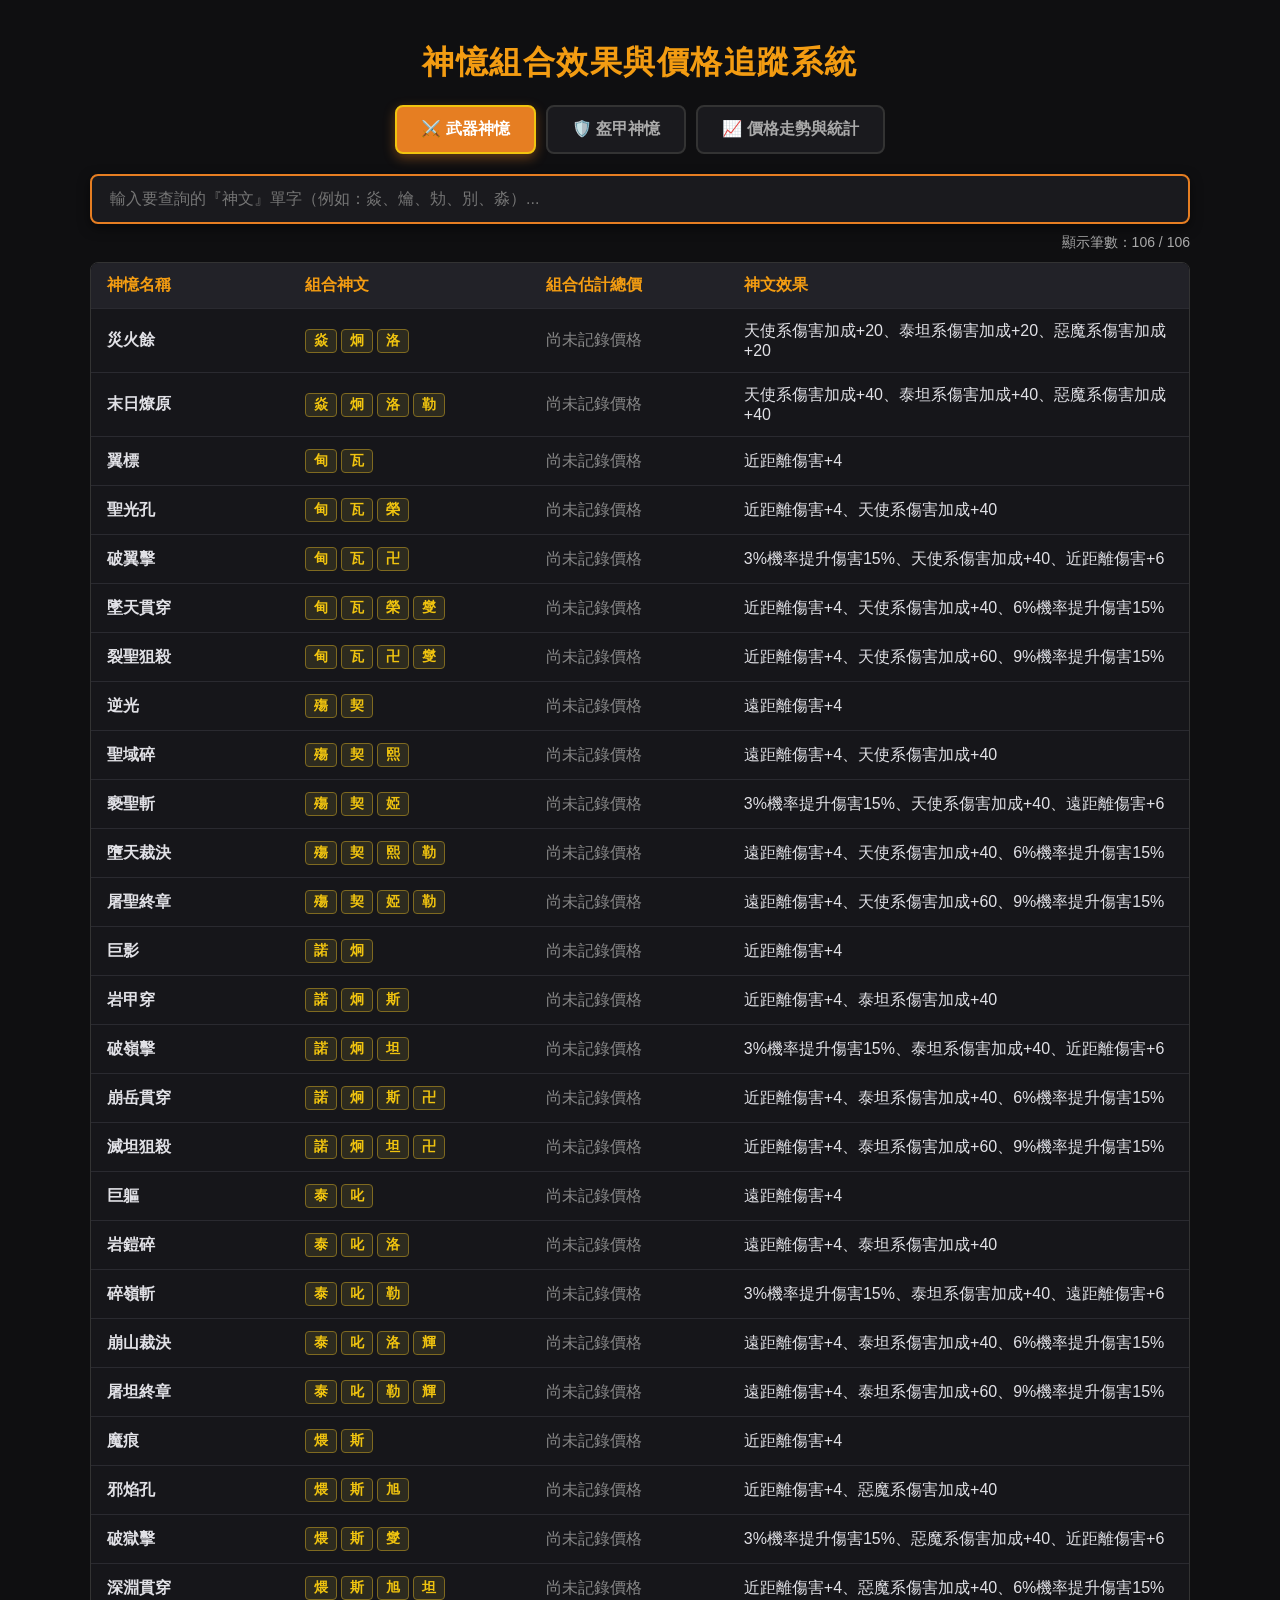
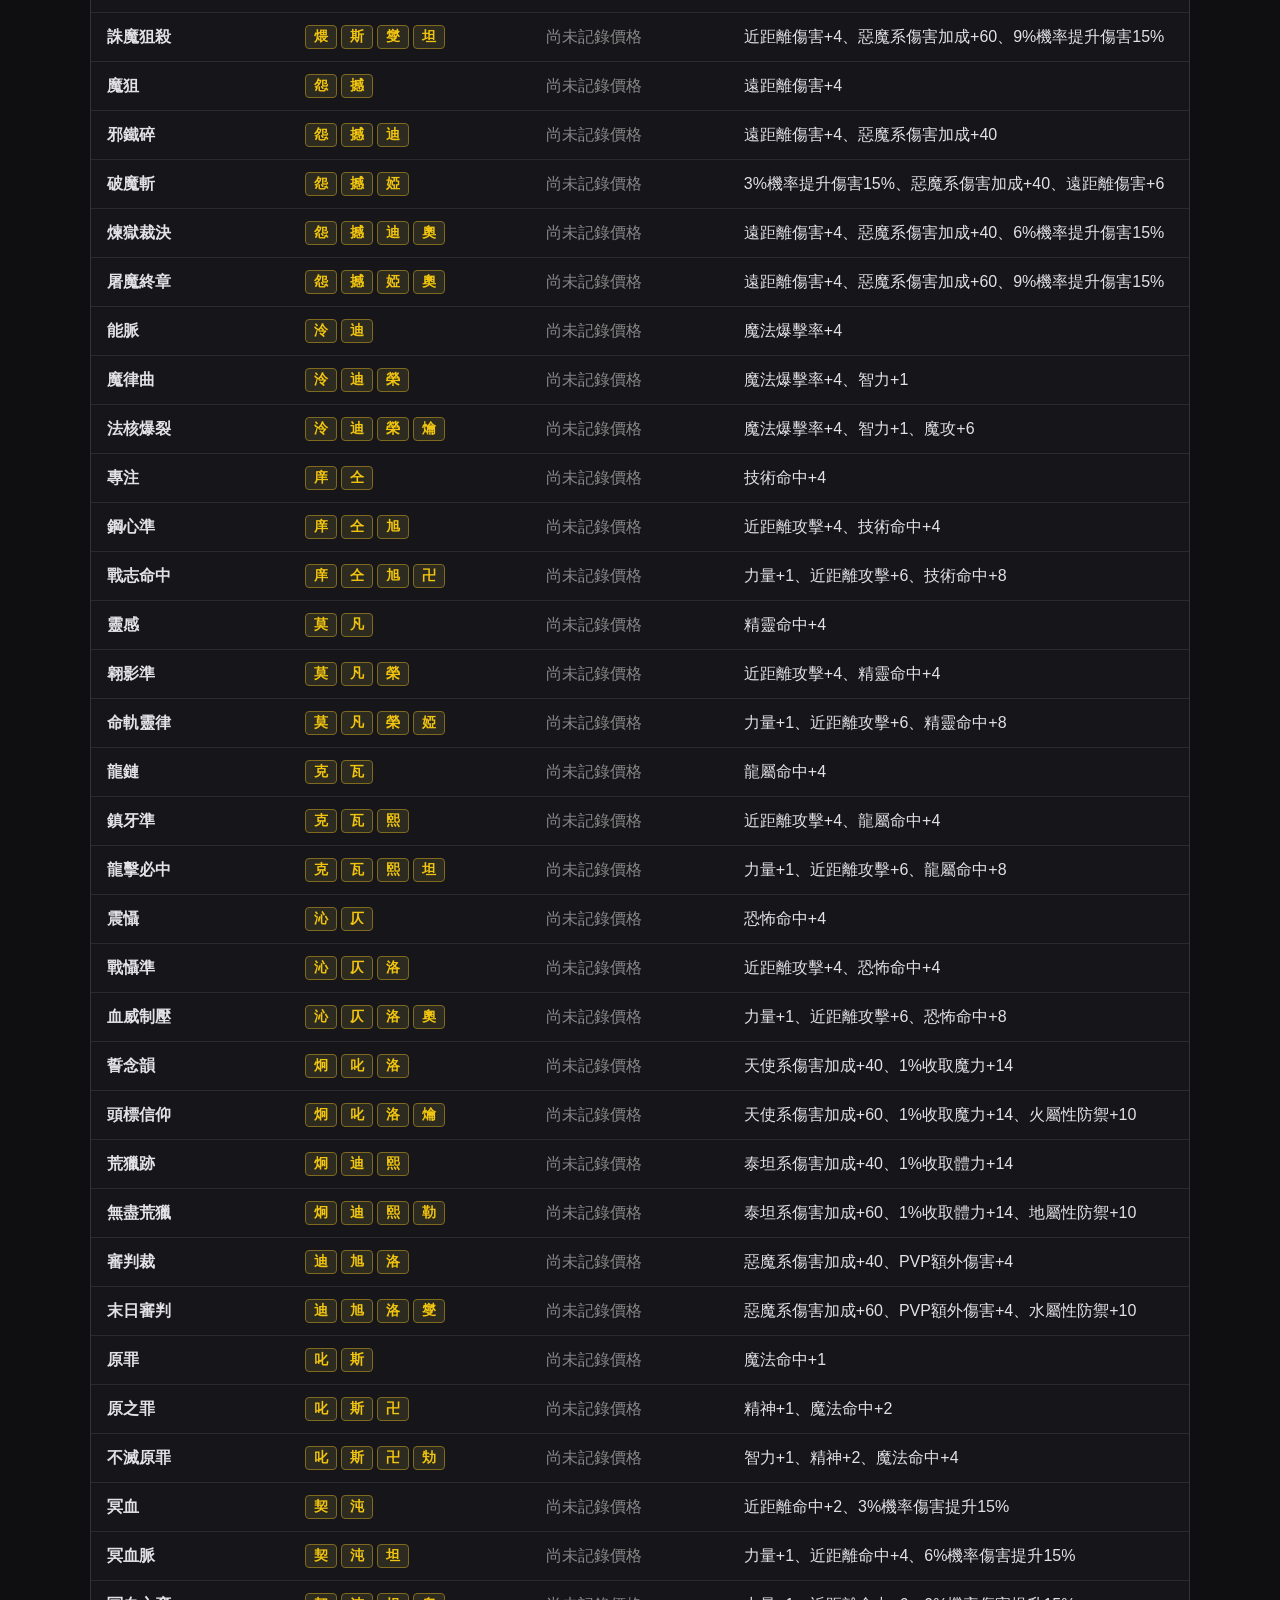
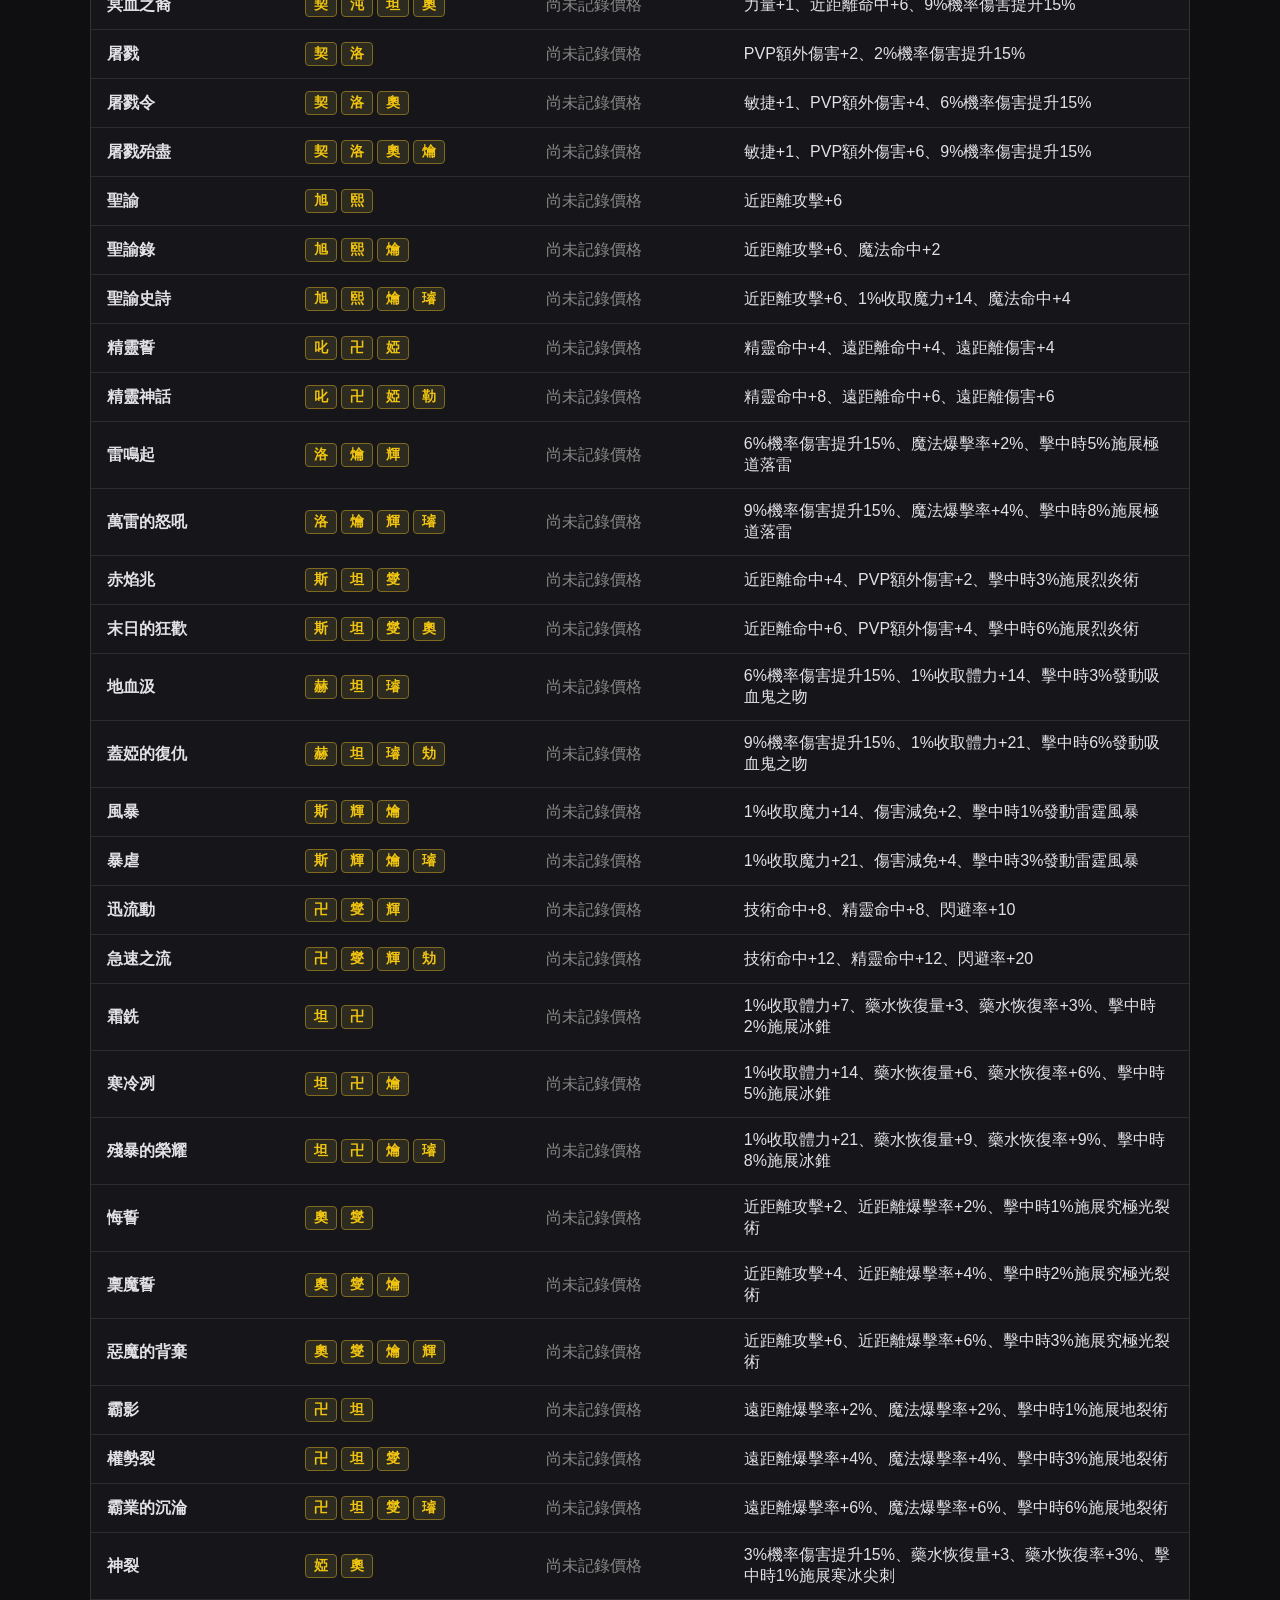
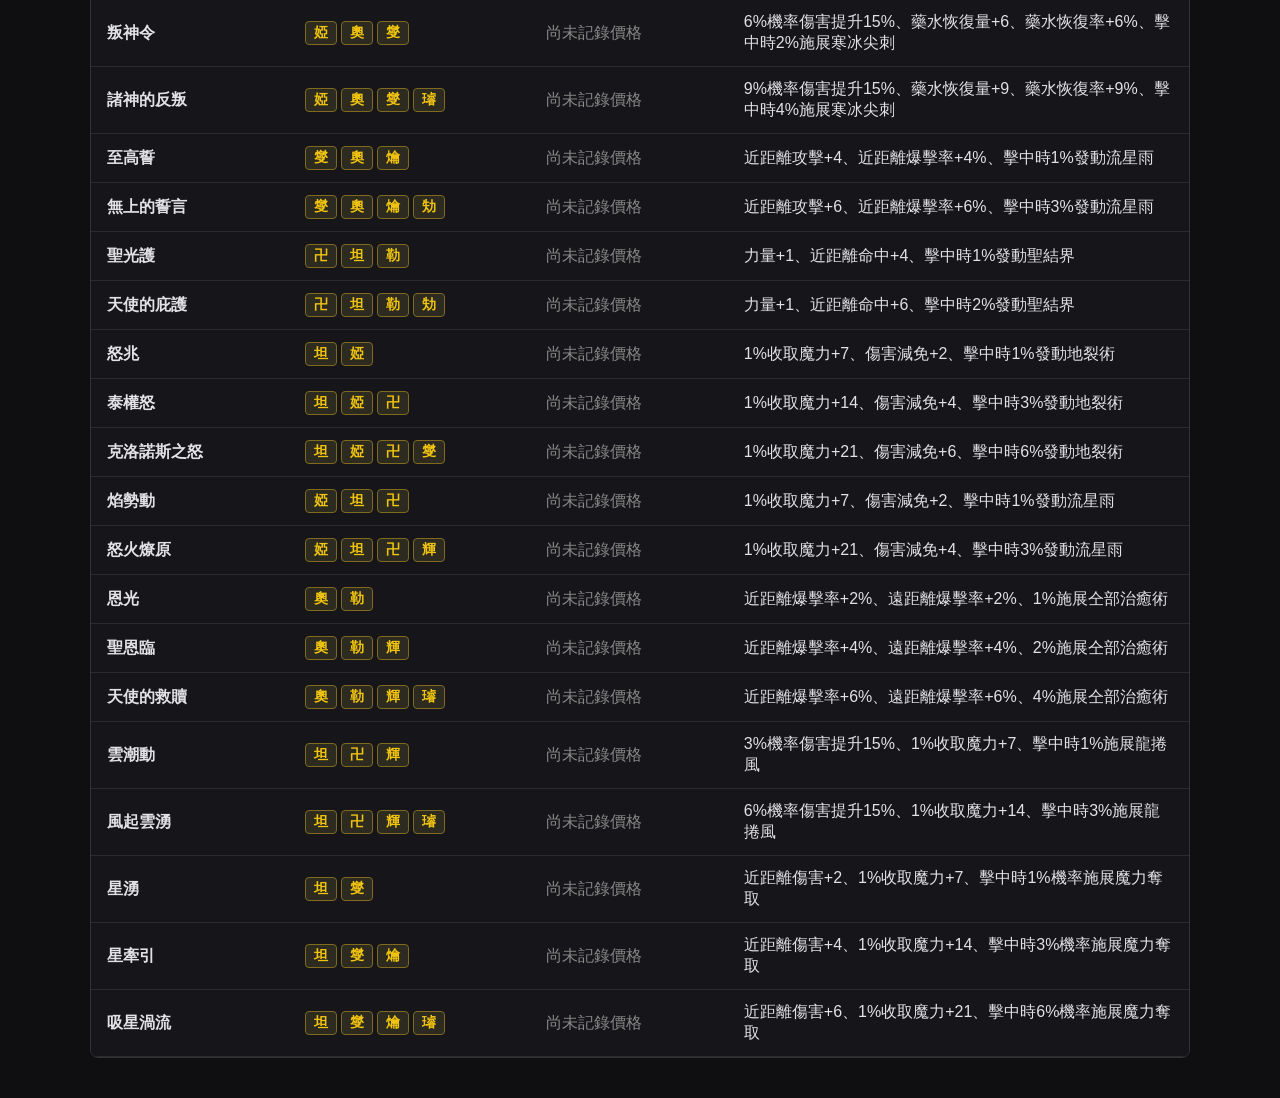
<file: index.html>
<!DOCTYPE html>
<html lang="zh-TW">
<head>
    <meta charset="UTF-8">
    <meta name="viewport" content="width=device-width, initial-scale=1.0">
    <title>神憶組合效果與價格追蹤系統</title>
    <style>
        body {
            font-family: -apple-system, BlinkMacSystemFont, "Segoe UI", Roboto, "Helvetica Neue", Arial, sans-serif;
            background-color: #0f0f11;
            color: #e1e1e6;
            margin: 0;
            padding: 20px;
        }
        .container {
            max-width: 1100px;
            margin: 0 auto;
        }
        h1 {
            text-align: center;
            color: #f39c12;
            margin-bottom: 20px;
            letter-spacing: 1.5px;
        }
        /* 頁籤 Tab 樣式 */
        .tab-container {
            display: flex;
            justify-content: center;
            gap: 10px;
            margin-bottom: 20px;
        }
        .tab-button {
            padding: 12px 24px;
            font-size: 16px;
            font-weight: bold;
            color: #aaa;
            background-color: #1a1a1e;
            border: 2px solid #333;
            border-radius: 8px;
            cursor: pointer;
            transition: all 0.3s ease;
        }
        .tab-button:hover {
            color: #fff;
            border-color: #e67e22;
        }
        .tab-button.active {
            color: #fff;
            background-color: #e67e22;
            border-color: #f1c40f;
            box-shadow: 0 4px 12px rgba(230, 126, 34, 0.4);
        }
        /* 搜尋列 */
        .search-container {
            position: sticky;
            top: 10px;
            z-index: 100;
            background-color: #0f0f11;
            padding-bottom: 10px;
        }
        .search-box {
            width: 100%;
            padding: 14px 18px;
            font-size: 16px;
            border: 2px solid #e67e22;
            border-radius: 8px;
            background-color: #1a1a1e;
            color: #fff;
            box-sizing: border-box;
            outline: none;
            box-shadow: 0 4px 12px rgba(0,0,0,0.5);
        }
        .search-box:focus {
            border-color: #f1c40f;
        }
        .table-wrapper {
            overflow-x: auto;
            border-radius: 8px;
            border: 1px solid #333;
            margin-bottom: 20px;
        }
        table {
            width: 100%;
            border-collapse: collapse;
            background-color: #16161a;
        }
        th, td {
            padding: 12px 16px;
            text-align: left;
            border-bottom: 1px solid #2a2a30;
        }
        th {
            background-color: #222228;
            color: #f39c12;
            font-size: 16px;
            white-space: nowrap;
        }
        tr:hover {
            background-color: #25252d;
        }
        .rune-tag {
            display: inline-block;
            background-color: #2d2b1f;
            color: #f1c40f;
            border: 1px solid #7f6a20;
            padding: 2px 8px;
            margin-right: 4px;
            border-radius: 4px;
            font-weight: bold;
            font-size: 14px;
            cursor: pointer;
            user-select: none;
        }
        .rune-tag:hover {
            background-color: #e67e22;
            color: #fff;
        }
        .price-tag {
            color: #2ecc71;
            font-weight: bold;
        }
        .no-result {
            text-align: center;
            padding: 30px;
            color: #888;
            font-size: 16px;
        }
        .counter {
            margin-bottom: 10px;
            color: #aaa;
            font-size: 14px;
            text-align: right;
        }

        /* 價格走勢頁面樣式 */
        .price-panel {
            background-color: #16161a;
            padding: 20px;
            border-radius: 8px;
            border: 1px solid #333;
        }
        .form-group {
            display: flex;
            gap: 10px;
            flex-wrap: wrap;
            margin-bottom: 20px;
            align-items: center;
        }
        .form-input {
            padding: 10px;
            background: #1a1a1e;
            border: 1px solid #444;
            color: #fff;
            border-radius: 6px;
            font-size: 15px;
        }
        option {
            background-color: #1a1a1e;
            color: #fff;
        }
        .btn-add {
            padding: 10px 20px;
            background-color: #27ae60;
            color: white;
            border: none;
            border-radius: 6px;
            cursor: pointer;
            font-weight: bold;
        }
        .btn-add:hover {
            background-color: #2ecc71;
        }
        .btn-del {
            padding: 4px 8px;
            background-color: #c0392b;
            color: white;
            border: none;
            border-radius: 4px;
            cursor: pointer;
        }
        .chart-box {
            background-color: #1a1a1e;
            padding: 15px;
            border-radius: 8px;
            margin-bottom: 20px;
            border: 1px solid #333;
        }
        canvas {
            width: 100%;
            height: 250px;
        }
        h2 {
            color: #e67e22;
            border-bottom: 1px solid #333;
            padding-bottom: 8px;
            margin-top: 25px;
        }
    </style>
</head>
<body>

<div class="container">
    <h1>神憶組合效果與價格追蹤系統</h1>
    
    <!-- 分頁按鈕 -->
    <div class="tab-container">
        <button class="tab-button active" id="tab-weapon" onclick="switchTab('weapon')">⚔️ 武器神憶</button>
        <button class="tab-button" id="tab-armor" onclick="switchTab('armor')">🛡️ 盔甲神憶</button>
        <button class="tab-button" id="tab-price" onclick="switchTab('price')">📈 價格走勢與統計</button>
    </div>

    <!-- 武器與盔甲搜尋列 -->
    <div class="search-container" id="searchPanel">
        <input type="text" id="searchInput" class="search-box" placeholder="輸入要查詢的『神文』單字（例如：焱、爚、劮、別、淼）..." onkeyup="filterTable()">
    </div>

    <!-- 武器與盔甲表格 -->
    <div id="listSection">
        <div class="counter" id="recordCount">顯示筆數：0</div>
        <div class="table-wrapper">
            <table>
                <thead>
                    <tr>
                        <th style="width: 18%;">神憶名稱</th>
                        <th style="width: 22%;">組合神文</th>
                        <th style="width: 18%;">組合估計總價</th>
                        <th style="width: 42%;">神文效果</th>
                    </tr>
                </thead>
                <tbody id="tableBody">
                </tbody>
            </table>
        </div>
    </div>

    <!-- 價格統計與走勢分頁 -->
    <div id="priceSection" class="price-panel" style="display: none;">
        <h2>新增價格紀錄</h2>
        <div class="form-group">
            <!-- 第 1 層：分類 -->
            <select id="addCategorySelect" class="form-input" style="width: 160px;" onchange="onCategoryChange('addCategorySelect', 'addRuneSelect')">
                <option value="">1. 選擇字分類...</option>
                <option value="dim">✨ 微光神字</option>
                <option value="bright">🌟 明亮神字</option>
                <option value="agile">⚡ 靈動神字</option>
            </select>
            <!-- 第 2 層：神文字 -->
            <select id="addRuneSelect" class="form-input" style="width: 140px;">
                <option value="">2. 選擇神字...</option>
            </select>
            <input type="date" id="runeDateInput" class="form-input">
            <input type="number" id="runePriceInput" class="form-input" placeholder="單價" style="width: 130px;">
            <button class="btn-add" onclick="addPriceRecord()">新增紀錄</button>
        </div>

        <h2>神文字平均價格統計</h2>
        <div class="table-wrapper">
            <table>
                <thead>
                    <tr>
                        <th>神文字</th>
                        <th>平均價格</th>
                        <th>最新價格</th>
                        <th>紀錄筆數</th>
                    </tr>
                </thead>
                <tbody id="avgPriceTableBody">
                </tbody>
            </table>
        </div>

        <h2>走勢圖查詢</h2>
        <div class="form-group">
            <!-- 第 1 層：分類 -->
            <select id="chartCategorySelect" class="form-input" style="width: 160px;" onchange="onCategoryChange('chartCategorySelect', 'chartRuneSelect')">
                <option value="">1. 選擇字分類...</option>
                <option value="dim">✨ 微光神字</option>
                <option value="bright">🌟 明亮神字</option>
                <option value="agile">⚡ 靈動神字</option>
            </select>
            <!-- 第 2 層：神文字 -->
            <select id="chartRuneSelect" class="form-input" style="width: 140px;" onchange="drawChart()">
                <option value="">2. 選擇神字...</option>
            </select>
        </div>

        <div class="chart-box">
            <canvas id="priceChart"></canvas>
        </div>

        <h2>歷史價格紀錄明細</h2>
        <div class="table-wrapper">
            <table>
                <thead>
                    <tr>
                        <th>神文字</th>
                        <th>日期</th>
                        <th>價格</th>
                        <th>操作</th>
                    </tr>
                </thead>
                <tbody id="priceTableBody">
                </tbody>
            </table>
        </div>
    </div>
</div>

<script>
    // 明亮字與靈動字分類定義
    const BRIGHT_RUNES = new Set(["撼", "契", "洛", "赫", "炯", "凡", "叱", "旭", "榮", "穆", "仄", "沌", "斯", "迪", "熙", "仝", "瓦"]);
    const AGILE_RUNES = new Set(["勒", "奧", "劮", "輝", "卍", "爚", "燮", "璿", "坦", "婭"]);

    // 武器神憶資料
    const weaponData = [
        { name: "災火餘", runes: ["焱", "炯", "洛", "-"], effect: "天使系傷害加成+20、泰坦系傷害加成+20、惡魔系傷害加成+20" },
        { name: "末日燎原", runes: ["焱", "炯", "洛", "勒"], effect: "天使系傷害加成+40、泰坦系傷害加成+40、惡魔系傷害加成+40" },
        { name: "翼標", runes: ["甸", "瓦", "-", "-"], effect: "近距離傷害+4" },
        { name: "聖光孔", runes: ["甸", "瓦", "榮", "-"], effect: "近距離傷害+4、天使系傷害加成+40" },
        { name: "破翼擊", runes: ["甸", "瓦", "卍", "-"], effect: "3%機率提升傷害15%、天使系傷害加成+40、近距離傷害+6" },
        { name: "墜天貫穿", runes: ["甸", "瓦", "榮", "燮"], effect: "近距離傷害+4、天使系傷害加成+40、6%機率提升傷害15%" },
        { name: "裂聖狙殺", runes: ["甸", "瓦", "卍", "燮"], effect: "近距離傷害+4、天使系傷害加成+60、9%機率提升傷害15%" },
        { name: "逆光", runes: ["殤", "契", "-", "-"], effect: "遠距離傷害+4" },
        { name: "聖域碎", runes: ["殤", "契", "熙", "-"], effect: "遠距離傷害+4、天使系傷害加成+40" },
        { name: "褻聖斬", runes: ["殤", "契", "婭", "-"], effect: "3%機率提升傷害15%、天使系傷害加成+40、遠距離傷害+6" },
        { name: "墮天裁決", runes: ["殤", "契", "熙", "勒"], effect: "遠距離傷害+4、天使系傷害加成+40、6%機率提升傷害15%" },
        { name: "屠聖終章", runes: ["殤", "契", "婭", "勒"], effect: "遠距離傷害+4、天使系傷害加成+60、9%機率提升傷害15%" },
        { name: "巨影", runes: ["諾", "炯", "-", "-"], effect: "近距離傷害+4" },
        { name: "岩甲穿", runes: ["諾", "炯", "斯", "-"], effect: "近距離傷害+4、泰坦系傷害加成+40" },
        { name: "破嶺擊", runes: ["諾", "炯", "坦", "-"], effect: "3%機率提升傷害15%、泰坦系傷害加成+40、近距離傷害+6" },
        { name: "崩岳貫穿", runes: ["諾", "炯", "斯", "卍"], effect: "近距離傷害+4、泰坦系傷害加成+40、6%機率提升傷害15%" },
        { name: "滅坦狙殺", runes: ["諾", "炯", "坦", "卍"], effect: "近距離傷害+4、泰坦系傷害加成+60、9%機率提升傷害15%" },
        { name: "巨軀", runes: ["泰", "叱", "-", "-"], effect: "遠距離傷害+4" },
        { name: "岩鎧碎", runes: ["泰", "叱", "洛", "-"], effect: "遠距離傷害+4、泰坦系傷害加成+40" },
        { name: "碎嶺斬", runes: ["泰", "叱", "勒", "-"], effect: "3%機率提升傷害15%、泰坦系傷害加成+40、遠距離傷害+6" },
        { name: "崩山裁決", runes: ["泰", "叱", "洛", "輝"], effect: "遠距離傷害+4、泰坦系傷害加成+40、6%機率提升傷害15%" },
        { name: "屠坦終章", runes: ["泰", "叱", "勒", "輝"], effect: "遠距離傷害+4、泰坦系傷害加成+60、9%機率提升傷害15%" },
        { name: "魔痕", runes: ["煨", "斯", "-", "-"], effect: "近距離傷害+4" },
        { name: "邪焰孔", runes: ["煨", "斯", "旭", "-"], effect: "近距離傷害+4、惡魔系傷害加成+40" },
        { name: "破獄擊", runes: ["煨", "斯", "燮", "-"], effect: "3%機率提升傷害15%、惡魔系傷害加成+40、近距離傷害+6" },
        { name: "深淵貫穿", runes: ["煨", "斯", "旭", "坦"], effect: "近距離傷害+4、惡魔系傷害加成+40、6%機率提升傷害15%" },
        { name: "誅魔狙殺", runes: ["煨", "斯", "燮", "坦"], effect: "近距離傷害+4、惡魔系傷害加成+60、9%機率提升傷害15%" },
        { name: "魔狙", runes: ["怨", "撼", "-", "-"], effect: "遠距離傷害+4" },
        { name: "邪鐵碎", runes: ["怨", "撼", "迪", "-"], effect: "遠距離傷害+4、惡魔系傷害加成+40" },
        { name: "破魔斬", runes: ["怨", "撼", "婭", "-"], effect: "3%機率提升傷害15%、惡魔系傷害加成+40、遠距離傷害+6" },
        { name: "煉獄裁決", runes: ["怨", "撼", "迪", "奧"], effect: "遠距離傷害+4、惡魔系傷害加成+40、6%機率提升傷害15%" },
        { name: "屠魔終章", runes: ["怨", "撼", "婭", "奧"], effect: "遠距離傷害+4、惡魔系傷害加成+60、9%機率提升傷害15%" },
        { name: "能脈", runes: ["泠", "迪", "-", "-"], effect: "魔法爆擊率+4" },
        { name: "魔律曲", runes: ["泠", "迪", "榮", "-"], effect: "魔法爆擊率+4、智力+1" },
        { name: "法核爆裂", runes: ["泠", "迪", "榮", "爚"], effect: "魔法爆擊率+4、智力+1、魔攻+6" },
        { name: "專注", runes: ["庠", "仝", "-", "-"], effect: "技術命中+4" },
        { name: "鋼心準", runes: ["庠", "仝", "旭", "-"], effect: "近距離攻擊+4、技術命中+4" },
        { name: "戰志命中", runes: ["庠", "仝", "旭", "卍"], effect: "力量+1、近距離攻擊+6、技術命中+8" },
        { name: "靈感", runes: ["莫", "凡", "-", "-"], effect: "精靈命中+4" },
        { name: "翱影準", runes: ["莫", "凡", "榮", "-"], effect: "近距離攻擊+4、精靈命中+4" },
        { name: "命軌靈律", runes: ["莫", "凡", "榮", "婭"], effect: "力量+1、近距離攻擊+6、精靈命中+8" },
        { name: "龍鏈", runes: ["克", "瓦", "-", "-"], effect: "龍屬命中+4" },
        { name: "鎮牙準", runes: ["克", "瓦", "熙", "-"], effect: "近距離攻擊+4、龍屬命中+4" },
        { name: "龍擊必中", runes: ["克", "瓦", "熙", "坦"], effect: "力量+1、近距離攻擊+6、龍屬命中+8" },
        { name: "震懾", runes: ["沁", "仄", "-", "-"], effect: "恐怖命中+4" },
        { name: "戰懾準", runes: ["沁", "仄", "洛", "-"], effect: "近距離攻擊+4、恐怖命中+4" },
        { name: "血威制壓", runes: ["沁", "仄", "洛", "奧"], effect: "力量+1、近距離攻擊+6、恐怖命中+8" },
        { name: "誓念韻", runes: ["炯", "叱", "洛", "-"], effect: "天使系傷害加成+40、1%收取魔力+14" },
        { name: "頭標信仰", runes: ["炯", "叱", "洛", "爚"], effect: "天使系傷害加成+60、1%收取魔力+14、火屬性防禦+10" },
        { name: "荒獵跡", runes: ["炯", "迪", "熙", "-"], effect: "泰坦系傷害加成+40、1%收取體力+14" },
        { name: "無盡荒獵", runes: ["炯", "迪", "熙", "勒"], effect: "泰坦系傷害加成+60、1%收取體力+14、地屬性防禦+10" },
        { name: "審判裁", runes: ["迪", "旭", "洛", "-"], effect: "惡魔系傷害加成+40、PVP額外傷害+4" },
        { name: "末日審判", runes: ["迪", "旭", "洛", "燮"], effect: "惡魔系傷害加成+60、PVP額外傷害+4、水屬性防禦+10" },
        { name: "原罪", runes: ["叱", "斯", "-", "-"], effect: "魔法命中+1" },
        { name: "原之罪", runes: ["叱", "斯", "卍", "-"], effect: "精神+1、魔法命中+2" },
        { name: "不滅原罪", runes: ["叱", "斯", "卍", "劮"], effect: "智力+1、精神+2、魔法命中+4" },
        { name: "冥血", runes: ["契", "沌", "-", "-"], effect: "近距離命中+2、3%機率傷害提升15%" },
        { name: "冥血脈", runes: ["契", "沌", "坦", "-"], effect: "力量+1、近距離命中+4、6%機率傷害提升15%" },
        { name: "冥血之裔", runes: ["契", "沌", "坦", "奧"], effect: "力量+1、近距離命中+6、9%機率傷害提升15%" },
        { name: "屠戮", runes: ["契", "洛", "-", "-"], effect: "PVP額外傷害+2、2%機率傷害提升15%" },
        { name: "屠戮令", runes: ["契", "洛", "奧", "-"], effect: "敏捷+1、PVP額外傷害+4、6%機率傷害提升15%" },
        { name: "屠戮殆盡", runes: ["契", "洛", "奧", "爚"], effect: "敏捷+1、PVP額外傷害+6、9%機率傷害提升15%" },
        { name: "聖諭", runes: ["旭", "熙", "-", "-"], effect: "近距離攻擊+6" },
        { name: "聖諭錄", runes: ["旭", "熙", "爚", "-"], effect: "近距離攻擊+6、魔法命中+2" },
        { name: "聖諭史詩", runes: ["旭", "熙", "爚", "璿"], effect: "近距離攻擊+6、1%收取魔力+14、魔法命中+4" },
        { name: "精靈誓", runes: ["叱", "卍", "婭", "-"], effect: "精靈命中+4、遠距離命中+4、遠距離傷害+4" },
        { name: "精靈神話", runes: ["叱", "卍", "婭", "勒"], effect: "精靈命中+8、遠距離命中+6、遠距離傷害+6" },
        { name: "雷鳴起", runes: ["洛", "爚", "輝", "-"], effect: "6%機率傷害提升15%、魔法爆擊率+2%、擊中時5%施展極道落雷" },
        { name: "萬雷的怒吼", runes: ["洛", "爚", "輝", "璿"], effect: "9%機率傷害提升15%、魔法爆擊率+4%、擊中時8%施展極道落雷" },
        { name: "赤焰兆", runes: ["斯", "坦", "燮", "-"], effect: "近距離命中+4、PVP額外傷害+2、擊中時3%施展烈炎術" },
        { name: "末日的狂歡", runes: ["斯", "坦", "燮", "奧"], effect: "近距離命中+6、PVP額外傷害+4、擊中時6%施展烈炎術" },
        { name: "地血汲", runes: ["赫", "坦", "璿", "-"], effect: "6%機率傷害提升15%、1%收取體力+14、擊中時3%發動吸血鬼之吻" },
        { name: "蓋婭的復仇", runes: ["赫", "坦", "璿", "劮"], effect: "9%機率傷害提升15%、1%收取體力+21、擊中時6%發動吸血鬼之吻" },
        { name: "風暴", runes: ["斯", "輝", "爚", "-"], effect: "1%收取魔力+14、傷害減免+2、擊中時1%發動雷霆風暴" },
        { name: "暴虐", runes: ["斯", "輝", "爚", "璿"], effect: "1%收取魔力+21、傷害減免+4、擊中時3%發動雷霆風暴" },
        { name: "迅流動", runes: ["卍", "燮", "輝", "-"], effect: "技術命中+8、精靈命中+8、閃避率+10" },
        { name: "急速之流", runes: ["卍", "燮", "輝", "劮"], effect: "技術命中+12、精靈命中+12、閃避率+20" },
        { name: "霜銑", runes: ["坦", "卍", "-", "-"], effect: "1%收取體力+7、藥水恢復量+3、藥水恢復率+3%、擊中時2%施展冰錐" },
        { name: "寒冷冽", runes: ["坦", "卍", "爚", "-"], effect: "1%收取體力+14、藥水恢復量+6、藥水恢復率+6%、擊中時5%施展冰錐" },
        { name: "殘暴的榮耀", runes: ["坦", "卍", "爚", "璿"], effect: "1%收取體力+21、藥水恢復量+9、藥水恢復率+9%、擊中時8%施展冰錐" },
        { name: "悔誓", runes: ["奧", "燮", "-", "-"], effect: "近距離攻擊+2、近距離爆擊率+2%、擊中時1%施展究極光裂術" },
        { name: "稟魔誓", runes: ["奧", "燮", "爚", "-"], effect: "近距離攻擊+4、近距離爆擊率+4%、擊中時2%施展究極光裂術" },
        { name: "惡魔的背棄", runes: ["奧", "燮", "爚", "輝"], effect: "近距離攻擊+6、近距離爆擊率+6%、擊中時3%施展究極光裂術" },
        { name: "霸影", runes: ["卍", "坦", "-", "-"], effect: "遠距離爆擊率+2%、魔法爆擊率+2%、擊中時1%施展地裂術" },
        { name: "權勢裂", runes: ["卍", "坦", "燮", "-"], effect: "遠距離爆擊率+4%、魔法爆擊率+4%、擊中時3%施展地裂術" },
        { name: "霸業的沉淪", runes: ["卍", "坦", "燮", "璿"], effect: "遠距離爆擊率+6%、魔法爆擊率+6%、擊中時6%施展地裂術" },
        { name: "神裂", runes: ["婭", "奧", "-", "-"], effect: "3%機率傷害提升15%、藥水恢復量+3、藥水恢復率+3%、擊中時1%施展寒冰尖刺" },
        { name: "叛神令", runes: ["婭", "奧", "燮", "-"], effect: "6%機率傷害提升15%、藥水恢復量+6、藥水恢復率+6%、擊中時2%施展寒冰尖刺" },
        { name: "諸神的反叛", runes: ["婭", "奧", "燮", "璿"], effect: "9%機率傷害提升15%、藥水恢復量+9、藥水恢復率+9%、擊中時4%施展寒冰尖刺" },
        { name: "至高誓", runes: ["燮", "奧", "爚", "-"], effect: "近距離攻擊+4、近距離爆擊率+4%、擊中時1%發動流星雨" },
        { name: "無上的誓言", runes: ["燮", "奧", "爚", "劮"], effect: "近距離攻擊+6、近距離爆擊率+6%、擊中時3%發動流星雨" },
        { name: "聖光護", runes: ["卍", "坦", "勒", "-"], effect: "力量+1、近距離命中+4、擊中時1%發動聖結界" },
        { name: "天使的庇護", runes: ["卍", "坦", "勒", "劮"], effect: "力量+1、近距離命中+6、擊中時2%發動聖結界" },
        { name: "怒兆", runes: ["坦", "婭", "-", "-"], effect: "1%收取魔力+7、傷害減免+2、擊中時1%發動地裂術" },
        { name: "泰權怒", runes: ["坦", "婭", "卍", "-"], effect: "1%收取魔力+14、傷害減免+4、擊中時3%發動地裂術" },
        { name: "克洛諾斯之怒", runes: ["坦", "婭", "卍", "燮"], effect: "1%收取魔力+21、傷害減免+6、擊中時6%發動地裂術" },
        { name: "焰勢動", runes: ["婭", "坦", "卍", "-"], effect: "1%收取魔力+7、傷害減免+2、擊中時1%發動流星雨" },
        { name: "怒火燎原", runes: ["婭", "坦", "卍", "輝"], effect: "1%收取魔力+21、傷害減免+4、擊中時3%發動流星雨" },
        { name: "恩光", runes: ["奧", "勒", "-", "-"], effect: "近距離爆擊率+2%、遠距離爆擊率+2%、1%施展仝部治癒術" },
        { name: "聖恩臨", runes: ["奧", "勒", "輝", "-"], effect: "近距離爆擊率+4%、遠距離爆擊率+4%、2%施展仝部治癒術" },
        { name: "天使的救贖", runes: ["奧", "勒", "輝", "璿"], effect: "近距離爆擊率+6%、遠距離爆擊率+6%、4%施展仝部治癒術" },
        { name: "雲潮動", runes: ["坦", "卍", "輝", "-"], effect: "3%機率傷害提升15%、1%收取魔力+7、擊中時1%施展龍捲風" },
        { name: "風起雲湧", runes: ["坦", "卍", "輝", "璿"], effect: "6%機率傷害提升15%、1%收取魔力+14、擊中時3%施展龍捲風" },
        { name: "星湧", runes: ["坦", "燮", "-", "-"], effect: "近距離傷害+2、1%收取魔力+7、擊中時1%機率施展魔力奪取" },
        { name: "星牽引", runes: ["坦", "燮", "爚", "-"], effect: "近距離傷害+4、1%收取魔力+14、擊中時3%機率施展魔力奪取" },
        { name: "吸星渦流", runes: ["坦", "燮", "爚", "璿"], effect: "近距離傷害+6、1%收取魔力+21、擊中時6%機率施展魔力奪取" }
    ];

    // 盔甲神憶資料
    const armorData = [
        { name: "神暮臨", runes: ["焱", "撼", "洛", "-"], effect: "天使系傷害加成+20、泰坦系傷害加成+20、惡魔系傷害加成+20" },
        { name: "諸神黃昏", runes: ["焱", "撼", "洛", "勒"], effect: "天使系傷害加成+40、泰坦系傷害加成+40、惡魔系傷害加成+40" },
        { name: "佛癒", runes: ["焱", "沌", "-", "-"], effect: "藥水恢復量+6、藥水恢復率+6%" },
        { name: "佛恩療", runes: ["焱", "沌", "穆", "-"], effect: "體力回復+14、藥水恢復量+6、藥水恢復率+6%" },
        { name: "藥師佛", runes: ["焱", "沌", "璿", "-"], effect: "體力回復+7、魔力回復+14、藥水恢復量+9、藥水恢復率+9%" },
        { name: "淨世藥光", runes: ["焱", "沌", "穆", "璿"], effect: "體力上限+70、體力回復+14、藥水恢復量+9、藥水恢復率+9%" },
        { name: "羅生裁", runes: ["淼", "仝", "奧", "-"], effect: "天使系傷害減免+5、傷害減免+4、體力上限+105" },
        { name: "羅生刑", runes: ["淼", "仝", "坦", "-"], effect: "泰坦系傷害減免+5、傷害減免+4、體力上限+105" },
        { name: "羅生盡", runes: ["淼", "仝", "燮", "-"], effect: "惡魔系傷害減免+5、傷害減免+4、體力上限+105" },
        { name: "終羅生", runes: ["淼", "仝", "凡", "-"], effect: "天使系傷害減免+10、泰坦系傷害減免+10、惡魔系傷害減免+10" },
        { name: "三重羅生", runes: ["淼", "仝", "凡", "婭"], effect: "天使系傷害減免+20、泰坦系傷害減免+20、惡魔系傷害減免+20" },
        { name: "浮榮", runes: ["摩", "仝", "-", "-"], effect: "體力上限+35" },
        { name: "榮華幻", runes: ["摩", "仝", "旭", "-"], effect: "體力上限+35、魔力上限+35" },
        { name: "無窮虛榮", runes: ["摩", "仝", "旭", "璿"], effect: "體力上限+70、魔力上限+70、PVP傷害減免+6" },
        { name: "聖臨", runes: ["圭", "凡", "-", "-"], effect: "物理防禦-4" },
        { name: "萬物聖", runes: ["圭", "凡", "洛", "-"], effect: "物理防禦-4、金幣獲得+15%" },
        { name: "萬物巨聖", runes: ["圭", "凡", "洛", "奧"], effect: "智力+1、物理防禦-4、金幣獲得+15%" },
        { name: "古擁", runes: ["漪", "迪", "-", "-"], effect: "龍屬耐性+8" },
        { name: "神臂攬", runes: ["漪", "迪", "凡", "-"], effect: "龍屬耐性+8、PVP傷害減免+4" },
        { name: "古神擁抱", runes: ["漪", "迪", "凡", "勒"], effect: "物理防禦-4、龍屬耐性+8、PVP傷害減免+6" },
        { name: "削傷", runes: ["別", "榮", "-", "-"], effect: "傷害減免+4" },
        { name: "減傷盾", runes: ["別", "榮", "撼", "-"], effect: "體力上限+35、傷害減免+4" },
        { name: "吸傷壁", runes: ["別", "榮", "燮", "-"], effect: "地屬性防禦+5、體力上限+70、傷害減免+6" },
        { name: "護壁削傷", runes: ["別", "榮", "撼", "燮"], effect: "魔法防禦+6、物理防禦-4、PVP傷害減免+6" },
        { name: "滅聖", runes: ["嵐", "瓦", "-", "-"], effect: "魔法防禦+6" },
        { name: "裂天使", runes: ["嵐", "瓦", "穆", "-"], effect: "魔法防禦+6、天使系傷害加成+40" },
        { name: "褻聖擊", runes: ["嵐", "瓦", "奧", "-"], effect: "體力回復量+7、天使系傷害加成+40、魔法防禦+10" },
        { name: "褻聖制裁", runes: ["嵐", "瓦", "穆", "爚"], effect: "魔法防禦+6、天使系傷害加成+40、體力回復量+14" },
        { name: "弒聖裁決", runes: ["嵐", "瓦", "奧", "爚"], effect: "魔法防禦+6、天使系傷害加成+60、體力回復量+21" },
        { name: "滅邪", runes: ["巽", "仄", "-", "-"], effect: "傷害減免+4" },
        { name: "破邪魔", runes: ["巽", "仄", "洛", "-"], effect: "傷害減免+4、惡魔系傷害加成+40" },
        { name: "滅邪擊", runes: ["巽", "仄", "坦", "-"], effect: "體力回復量+7、惡魔系傷害加成+40、傷害減免+6" },
        { name: "煉獄制裁", runes: ["巽", "仄", "洛", "勒"], effect: "傷害減免+4、惡魔系傷害加成+40、體力回復量+14" },
        { name: "誅魔裁決", runes: ["巽", "仄", "坦", "勒"], effect: "傷害減免+4、惡魔系傷害加成+60、體力回復量+21" },
        { name: "滅坦", runes: ["囚", "撼", "-", "-"], effect: "體力上限+35" },
        { name: "滅泰力", runes: ["囚", "撼", "叱", "-"], effect: "體力上限+70、泰坦系傷害加成+40" },
        { name: "碎嶺擊", runes: ["囚", "撼", "婭", "-"], effect: "體力回復量+14、泰坦系傷害加成+40、體力上限+105" },
        { name: "崩泰破碎", runes: ["囚", "撼", "叱", "璿"], effect: "體力上限+70、泰坦系傷害加成+40、體力回復量+14" },
        { name: "滅坦裁決", runes: ["囚", "撼", "婭", "璿"], effect: "體力上限+70、泰坦系傷害加成+60、體力回復量+21" },
        { name: "逆神意", runes: ["迪", "撼", "洛", "-"], effect: "天使系傷害加成+40、1%收取魔力+14" },
        { name: "神奈我何", runes: ["迪", "撼", "洛", "爚"], effect: "天使系傷害加成+60、1%收取魔力+14、火屬性防禦+10" },
        { name: "逆靈意", runes: ["旭", "凡", "斯", "-"], effect: "泰坦系傷害加成+40、1%收取體力+14" },
        { name: "靈奈我何", runes: ["旭", "凡", "斯", "勒"], effect: "泰坦系傷害加成+60、1%收取體力+14、地屬性防禦+10" },
        { name: "逆魔意", runes: ["仝", "迪", "凡", "-"], effect: "惡魔系傷害加成+40、PVP傷害減免+4" },
        { name: "魔奈我何", runes: ["仝", "迪", "凡", "劮"], effect: "惡魔系傷害加成+60、PVP傷害減免+4、水屬性防禦+10" },
        { name: "聖壁", runes: ["迪", "沌", "-", "-"], effect: "體力上限+105" },
        { name: "聖佑壁", runes: ["迪", "沌", "斯", "-"], effect: "天使系PVP傷害減免+5、體力上限+105" },
        { name: "聖潔護盾", runes: ["迪", "沌", "斯", "輝"], effect: "天使系PVP傷害減免+10、物理防禦-4、體力上限+105" },
        { name: "聖光守護", runes: ["迪", "沌", "坦", "-"], effect: "天使系PVP傷害減免+10、PVP傷害減免+2、體力上限+105" },
        { name: "聖恩護盾", runes: ["迪", "沌", "坦", "輝"], effect: "天使系PVP傷害減免+20、PVP傷害減免+4、體力上限+105" },
        { name: "磐守", runes: ["迪", "赫", "-", "-"], effect: "體力上限+105" },
        { name: "磐石守", runes: ["迪", "赫", "斯", "-"], effect: "泰坦系PVP傷害減免+5、體力上限+105" },
        { name: "磐石之固", runes: ["迪", "赫", "斯", "勒"], effect: "泰坦系PVP傷害減免+10、物理防禦-4、體力上限+105" },
        { name: "磐岩防禦", runes: ["迪", "赫", "坦", "-"], effect: "泰坦系PVP傷害減免+10、PVP傷害減免+2、體力上限+105" },
        { name: "磐嶽守護", runes: ["迪", "赫", "坦", "勒"], effect: "泰坦系PVP傷害減免+20、PVP傷害減免+4、體力上限+105" },
        { name: "獄甲", runes: ["迪", "穆", "-", "-"], effect: "體力上限+105" },
        { name: "獄焰甲", runes: ["迪", "穆", "斯", "-"], effect: "惡魔系PVP傷害減免+5、體力上限+105" },
        { name: "烈獄煉甲", runes: ["迪", "穆", "斯", "燮"], effect: "惡魔系PVP傷害減免+10、物理防禦-4、體力上限+105" },
        { name: "獄焰重甲", runes: ["迪", "穆", "坦", "-"], effect: "惡魔系PVP傷害減免+10、PVP傷害減免+2、體力上限+105" },
        { name: "煉獄戰體", runes: ["迪", "穆", "坦", "燮"], effect: "惡魔系PVP傷害減免+20、PVP傷害減免+4、體力上限+105" },
        { name: "晏尊老", runes: ["仄", "斯", "卍", "-"], effect: "智力+1、精神+1、魔法爆擊率+4" },
        { name: "凌世尊", runes: ["契", "沌", "坦", "-"], effect: "力量+1、精神+1、近距離爆擊率+4" },
        { name: "次元智者", runes: ["仄", "斯", "卍", "劮"], effect: "智力+1、精神+2、魔法爆擊率+6" },
        { name: "傲世尊者", runes: ["契", "沌", "坦", "奧"], effect: "力量+2、精神+1、近距離爆擊率+6" },
        { name: "暮巡", runes: ["穆", "赫", "-", "-"], effect: "PVP傷害減免+2、技術耐性+4" },
        { name: "宙觀者", runes: ["穆", "赫", "沌", "-"], effect: "PVP傷害減免+2、技術耐性+8" },
        { name: "界穹引者", runes: ["穆", "赫", "沌", "坦"], effect: "PVP傷害減免+4、技術耐性+12、魔法防禦+6" },
        { name: "界歸者", runes: ["迪", "契", "婭", "-"], effect: "力量+1、PVP傷害減免+6" },
        { name: "星賢者", runes: ["契", "洛", "爚", "-"], effect: "體力上限+70、PVP傷害減免+6" },
        { name: "風引者", runes: ["仝", "熙", "奧", "-"], effect: "敏捷+1、PVP傷害減免+6" },
        { name: "智御者", runes: ["沌", "契", "卍", "-"], effect: "智力+1、PVP傷害減免+6" },
        { name: "夜巡御者", runes: ["迪", "契", "婭", "璿"], effect: "力量+2、PVP傷害減免+6、技術耐性+12" },
        { name: "超凡歸者", runes: ["契", "洛", "爚", "輝"], effect: "體力上限+105、PVP傷害減免+6、技術耐性+12" },
        { name: "尋風行者", runes: ["仝", "熙", "婭", "奧"], effect: "敏捷+2、PVP傷害減免+6、技術耐性+12" },
        { name: "天宇賢者", runes: ["沌", "契", "卍", "輝"], effect: "智力+2、PVP傷害減免+6、技術耐性+12" },
        { name: "緋靈炎", runes: ["仄", "爚", "璿", "-"], effect: "物理防禦-4、增加負重+300、擊中時3%施展變形術" },
        { name: "狂靈的緋炎", runes: ["仄", "爚", "璿", "輝"], effect: "物理防禦-6、增加負重+500、擊中時6%施展變形術" },
        { name: "英魂裔", runes: ["凡", "坦", "奧", "-"], effect: "傷害減免+4、體力上限+35、擊中時3%施展魔法封印" },
        { name: "英魂的後裔", runes: ["凡", "坦", "奧", "劮"], effect: "傷害減免+6、體力上限+70、擊中時6%施展魔法封印" },
        { name: "審罪光", runes: ["榮", "坦", "奧", "-"], effect: "PVP傷害減免+4、魔法防禦+3、擊中時3%發動束縛術" },
        { name: "艾莉絲的審判", runes: ["榮", "坦", "奧", "璿"], effect: "PVP傷害減免+6、精神+1、擊中時6%發動束縛術" },
        { name: "死亡照明", runes: ["仝", "坦", "奧", "輝"], effect: "物理防禦-4、體力上限+70、6%釋放精準目標" },
        { name: "固守", runes: ["坦", "奧", "-", "-"], effect: "傷害減免+2、藥水恢復量+3、藥水恢復率+3%、1%機率傷害減免+60" },
        { name: "鐵壁化", runes: ["坦", "奧", "婭", "-"], effect: "傷害減免+4、藥水恢復量+6、藥水恢復率+6%、3%機率傷害減免+60" },
        { name: "堅不可摧", runes: ["坦", "奧", "婭", "劮"], effect: "傷害減免+6、藥水恢復量+9、藥水恢復率+9%、6%機率傷害減免+60" },
        { name: "霜盾座", runes: ["卍", "奧", "輝", "-"], effect: "物理防禦-4、魔法防禦+6、擊中時1%施展冰矛圍籬" },
        { name: "冰封的王座", runes: ["卍", "奧", "輝", "劮"], effect: "物理防禦-6、魔法防禦+10、擊中時2%施展冰矛圍籬" },
        { name: "黯雷", runes: ["卍", "坦", "-", "-"], effect: "1%收取體力+7、藥水恢復量+3、藥水恢復率+3%、擊中時1%施展奪命之雷" },
        { name: "冥雷壁", runes: ["卍", "坦", "爚", "-"], effect: "1%收取體力+14、藥水恢復量+6、藥水恢復率+6%、擊中時3%施展奪命之雷" },
        { name: "黑雷的殞落", runes: ["卍", "坦", "爚", "璿"], effect: "1%收取體力+21、藥水恢復量+9、藥水恢復率+9%、擊中時6%施展奪命之雷" },
        { name: "祈護", runes: ["奧", "爚", "-", "-"], effect: "1%收取體力+7、傷害減免+2、擊中時1%施展藥水霜化術" },
        { name: "祈恩護", runes: ["奧", "爚", "輝", "-"], effect: "1%收取體力+14、傷害減免+4、擊中時3%施展藥水霜化術" },
        { name: "祭司的庇護", runes: ["奧", "爚", "輝", "勃"], effect: "1%收取體力+21、傷害減免+6、擊中時6%施展藥水霜化術" },
        { name: "絢殺", runes: ["坦", "卍", "-", "-"], effect: "魔法防禦+3、擊中時1%施展衝擊之暈" },
        { name: "燦光殺", runes: ["坦", "卍", "璿", "-"], effect: "精神+1、魔法防禦+6、擊中時3%施展衝擊之暈" },
        { name: "絢欄的虐殺", runes: ["坦", "卍", "璿", "劮"], effect: "精神+2、魔法防禦+10、擊中時5%施展衝擊之暈" },
        { name: "有罪", runes: ["婭", "奧", "-", "-"], effect: "物理防禦-2、PVP傷害減免+2、擊中時1%施展木乃伊的詛咒" },
        { name: "罪之判", runes: ["婭", "奧", "璿", "-"], effect: "物理防禦-4、PVP傷害減免+4、擊中時3%施展木乃伊的詛咒" },
        { name: "不存在的審判", runes: ["婭", "奧", "璿", "劮"], effect: "物理防禦-6、PVP傷害減免+6、擊中時6%施展木乃伊的詛咒" },
        { name: "碎境", runes: ["坦", "婭", "-", "-"], effect: "魔法防禦+3、傷害減免+2、擊中時1%施展魔力奪取" },
        { name: "崩欲境", runes: ["坦", "婭", "爚", "-"], effect: "魔法防禦+6、傷害減免+4、擊中時3%施展魔力奪取" },
        { name: "崩裂的幻境", runes: ["坦", "婭", "爚", "劮"], effect: "魔法防禦+10、傷害減免+6、擊中時6%施展魔力奪取" }
    ];

    let currentCategory = 'weapon';
    let priceHistory = JSON.parse(localStorage.getItem('runePriceHistory')) || [];

    // 自動收集所有神文字字元並分類
    function getCategorizedRunes() {
        const allRunes = new Set();
        [...weaponData, ...armorData].forEach(item => {
            item.runes.forEach(r => {
                if (r !== '-') allRunes.add(r);
            });
        });

        const bright = [];
        const agile = [];
        const dim = [];

        Array.from(allRunes).sort().forEach(r => {
            if (BRIGHT_RUNES.has(r)) {
                bright.push(r);
            } else if (AGILE_RUNES.has(r)) {
                agile.push(r);
            } else {
                dim.push(r);
            }
        });

        return { dim, bright, agile };
    }

    // 當第一層分類切換時，更新第二層單字選單
    function onCategoryChange(catSelectId, runeSelectId) {
        const catValue = document.getElementById(catSelectId).value;
        const runeSelect = document.getElementById(runeSelectId);
        const categorized = getCategorizedRunes();

        runeSelect.innerHTML = '<option value="">2. 選擇神字...</option>';

        if (!catValue || !categorized[catValue]) {
            if (runeSelectId === 'chartRuneSelect') drawChart();
            return;
        }

        categorized[catValue].forEach(r => {
            const opt = document.createElement('option');
            opt.value = r;
            opt.innerText = r;
            runeSelect.appendChild(opt);
        });

        if (runeSelectId === 'chartRuneSelect') {
            drawChart();
        }
    }

    // 計算各神字的最新與平均價格 Map
    function getRunePriceStats() {
        const stats = {};
        priceHistory.forEach(item => {
            if (!stats[item.name]) {
                stats[item.name] = { total: 0, count: 0, latestPrice: 0, latestDate: '' };
            }
            stats[item.name].total += item.price;
            stats[item.name].count += 1;

            if (!stats[item.name].latestDate || new Date(item.date) >= new Date(stats[item.name].latestDate)) {
                stats[item.name].latestDate = item.date;
                stats[item.name].latestPrice = item.price;
            }
        });

        Object.keys(stats).forEach(name => {
            stats[name].avg = Math.round(stats[name].total / stats[name].count);
        });

        return stats;
    }

    function getActiveData() {
        return currentCategory === 'weapon' ? weaponData : armorData;
    }

    function switchTab(category) {
        currentCategory = category;
        document.getElementById('tab-weapon').classList.toggle('active', category === 'weapon');
        document.getElementById('tab-armor').classList.toggle('active', category === 'armor');
        document.getElementById('tab-price').classList.toggle('active', category === 'price');

        if (category === 'price') {
            document.getElementById('searchPanel').style.display = 'none';
            document.getElementById('listSection').style.display = 'none';
            document.getElementById('priceSection').style.display = 'block';
            renderAvgPriceTable();
            renderPriceTable();
            drawChart();
        } else {
            document.getElementById('searchPanel').style.display = 'block';
            document.getElementById('listSection').style.display = 'block';
            document.getElementById('priceSection').style.display = 'none';
            filterTable();
        }
    }

    function renderTable(items) {
        const tbody = document.getElementById('tableBody');
        tbody.innerHTML = '';
        const dataList = getActiveData();
        const priceStats = getRunePriceStats();
        
        if (items.length === 0) {
            tbody.innerHTML = '<tr><td colspan="4" class="no-result">未找到包含該神文的組合</td></tr>';
            document.getElementById('recordCount').innerText = '顯示筆數：0';
            return;
        }

        items.forEach(item => {
            const row = document.createElement('tr');
            
            const runeTags = item.runes
                .filter(r => r !== '-')
                .map(r => `<span class="rune-tag" onclick="quickSearch('${r}')">${r}</span>`)
                .join('');

            let totalPrice = 0;
            let missingPrice = false;
            item.runes.forEach(r => {
                if (r !== '-') {
                    if (priceStats[r] && priceStats[r].latestPrice) {
                        totalPrice += priceStats[r].latestPrice;
                    } else {
                        missingPrice = true;
                    }
                }
            });

            let priceDisplay = '';
            if (totalPrice === 0 && missingPrice) {
                priceDisplay = '<span style="color:#888;">尚未記錄價格</span>';
            } else if (missingPrice) {
                priceDisplay = `<span class="price-tag">${totalPrice.toLocaleString()}</span> <small style="color:#e74c3c;">(部分缺價)</small>`;
            } else {
                priceDisplay = `<span class="price-tag">${totalPrice.toLocaleString()}</span>`;
            }

            row.innerHTML = `
                <td><strong>${item.name}</strong></td>
                <td>${runeTags}</td>
                <td>${priceDisplay}</td>
                <td>${item.effect}</td>
            `;
            tbody.appendChild(row);
        });

        document.getElementById('recordCount').innerText = `顯示筆數：${items.length} / ${dataList.length}`;
    }

    function filterTable() {
        const query = document.getElementById('searchInput').value.toLowerCase().trim();
        const dataList = getActiveData();
        
        if (!query) {
            renderTable(dataList);
            return;
        }

        const filteredData = dataList.filter(item => {
            return item.runes.some(r => r !== '-' && r.toLowerCase().includes(query));
        });

        renderTable(filteredData);
    }

    function quickSearch(rune) {
        document.getElementById('searchInput').value = rune;
        filterTable();
    }

    // --- 價格與統計邏輯 ---

    document.getElementById('runeDateInput').valueAsDate = new Date();

    function addPriceRecord() {
        const name = document.getElementById('addRuneSelect').value;
        const date = document.getElementById('runeDateInput').value;
        const price = parseFloat(document.getElementById('runePriceInput').value);

        if (!name || !date || isNaN(price)) {
            alert('請完整選擇神文字分類、神字、日期並輸入有效價格！');
            return;
        }

        priceHistory.push({ id: Date.now(), name, date, price });
        localStorage.setItem('runePriceHistory', JSON.stringify(priceHistory));

        document.getElementById('runePriceInput').value = '';

        renderAvgPriceTable();
        renderPriceTable();
        drawChart();
    }

    function deletePriceRecord(id) {
        priceHistory = priceHistory.filter(item => item.id !== id);
        localStorage.setItem('runePriceHistory', JSON.stringify(priceHistory));
        renderAvgPriceTable();
        renderPriceTable();
        drawChart();
    }

    function renderAvgPriceTable() {
        const tbody = document.getElementById('avgPriceTableBody');
        tbody.innerHTML = '';
        const stats = getRunePriceStats();
        const runeNames = Object.keys(stats).sort();

        if (runeNames.length === 0) {
            tbody.innerHTML = '<tr><td colspan="4" style="text-align:center; color:#888;">尚未有價格紀錄資料</td></tr>';
            return;
        }

        runeNames.forEach(name => {
            const tr = document.createElement('tr');
            tr.innerHTML = `
                <td><strong>${name}</strong></td>
                <td><span class="price-tag">${stats[name].avg.toLocaleString()}</span></td>
                <td>${stats[name].latestPrice.toLocaleString()}</td>
                <td>${stats[name].count} 筆</td>
            `;
            tbody.appendChild(tr);
        });
    }

    function renderPriceTable() {
        const tbody = document.getElementById('priceTableBody');
        tbody.innerHTML = '';

        if (priceHistory.length === 0) {
            tbody.innerHTML = '<tr><td colspan="4" style="text-align:center; color:#888;">尚未有歷史明細</td></tr>';
            return;
        }

        const sorted = [...priceHistory].sort((a, b) => new Date(b.date) - new Date(a.date));

        sorted.forEach(item => {
            const tr = document.createElement('tr');
            tr.innerHTML = `
                <td><strong>${item.name}</strong></td>
                <td>${item.date}</td>
                <td>${item.price.toLocaleString()}</td>
                <td><button class="btn-del" onclick="deletePriceRecord(${item.id})">刪除</button></td>
            `;
            tbody.appendChild(tr);
        });
    }

    function drawChart() {
        const canvas = document.getElementById('priceChart');
        const ctx = canvas.getContext('2d');
        const selectedRune = document.getElementById('chartRuneSelect').value;

        canvas.width = canvas.parentElement.clientWidth - 30;
        canvas.height = 250;

        ctx.clearRect(0, 0, canvas.width, canvas.height);

        if (!selectedRune) {
            ctx.fillStyle = "#888";
            ctx.font = "16px sans-serif";
            ctx.textAlign = "center";
            ctx.fillText("請先選擇上方『分類』與『神字』以檢視走勢曲線", canvas.width / 2, canvas.height / 2);
            return;
        }

        const runeRecords = priceHistory
            .filter(r => r.name === selectedRune)
            .sort((a, b) => new Date(a.date) - new Date(b.date));

        if (runeRecords.length < 2) {
            ctx.fillStyle = "#888";
            ctx.font = "16px sans-serif";
            ctx.textAlign = "center";
            ctx.fillText("資料筆數不足（需至少 2 筆紀錄）以劃出走勢曲線", canvas.width / 2, canvas.height / 2);
            return;
        }

        const padding = 40;
        const width = canvas.width - padding * 2;
        const height = canvas.height - padding * 2;

        const prices = runeRecords.map(r => r.price);
        const maxPrice = Math.max(...prices);
        const minPrice = Math.min(...prices);
        const priceRange = maxPrice === minPrice ? 1 : maxPrice - minPrice;

        ctx.beginPath();
        ctx.strokeStyle = "#444";
        ctx.moveTo(padding, padding);
        ctx.lineTo(padding, canvas.height - padding);
        ctx.lineTo(canvas.width - padding, canvas.height - padding);
        ctx.stroke();

        const points = runeRecords.map((r, idx) => {
            const x = padding + (idx / (runeRecords.length - 1)) * width;
            const y = canvas.height - padding - ((r.price - minPrice) / priceRange) * height;
            return { x, y, price: r.price, date: r.date };
        });

        ctx.beginPath();
        ctx.strokeStyle = "#e67e22";
        ctx.lineWidth = 3;
        points.forEach((p, idx) => {
            if (idx === 0) ctx.moveTo(p.x, p.y);
            else ctx.lineTo(p.x, p.y);
        });
        ctx.stroke();

        points.forEach(p => {
            ctx.beginPath();
            ctx.arc(p.x, p.y, 5, 0, Math.PI * 2);
            ctx.fillStyle = "#f1c40f";
            ctx.fill();

            ctx.fillStyle = "#e1e1e6";
            ctx.font = "12px sans-serif";
            ctx.textAlign = "center";
            ctx.fillText(p.price, p.x, p.y - 10);
            ctx.fillText(p.date.slice(5), p.x, canvas.height - padding + 20);
        });
    }

    // 初始化載入
    renderTable(weaponData);
</script>

</body>
</html>
</file>
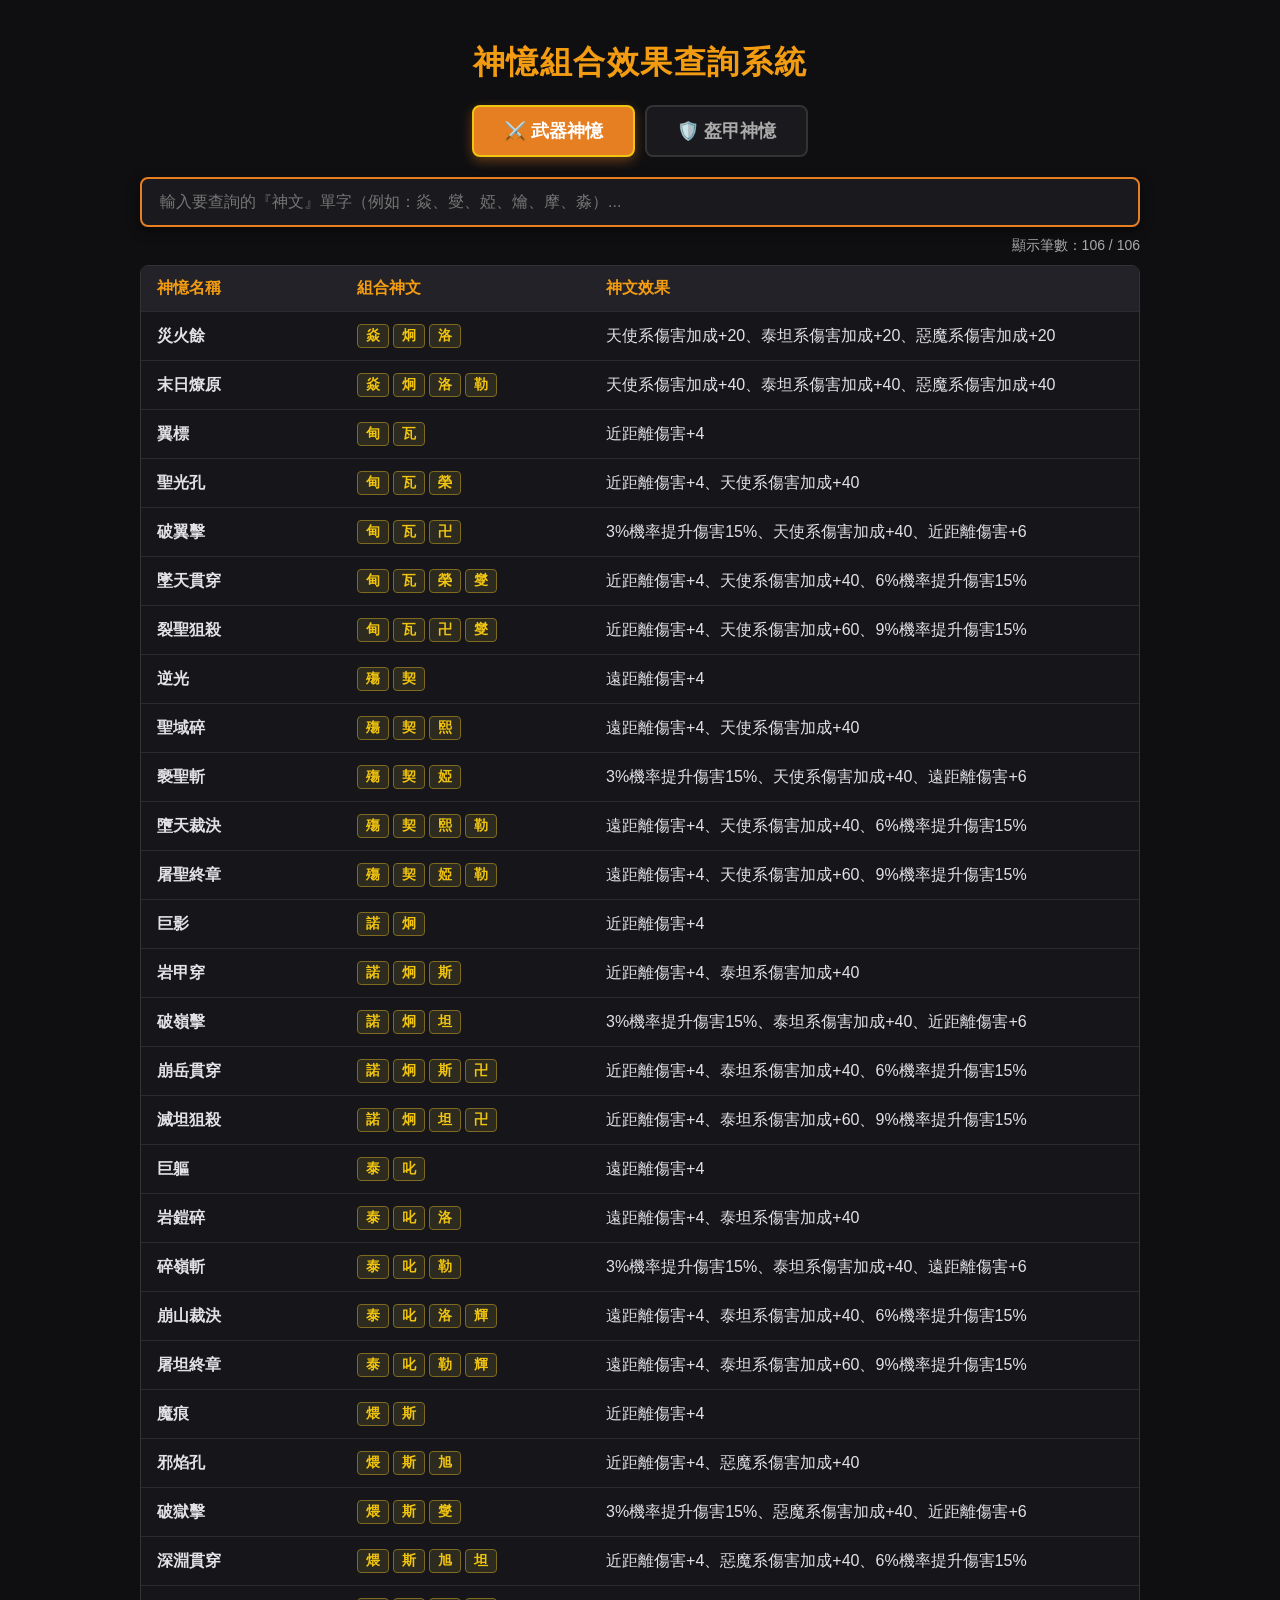
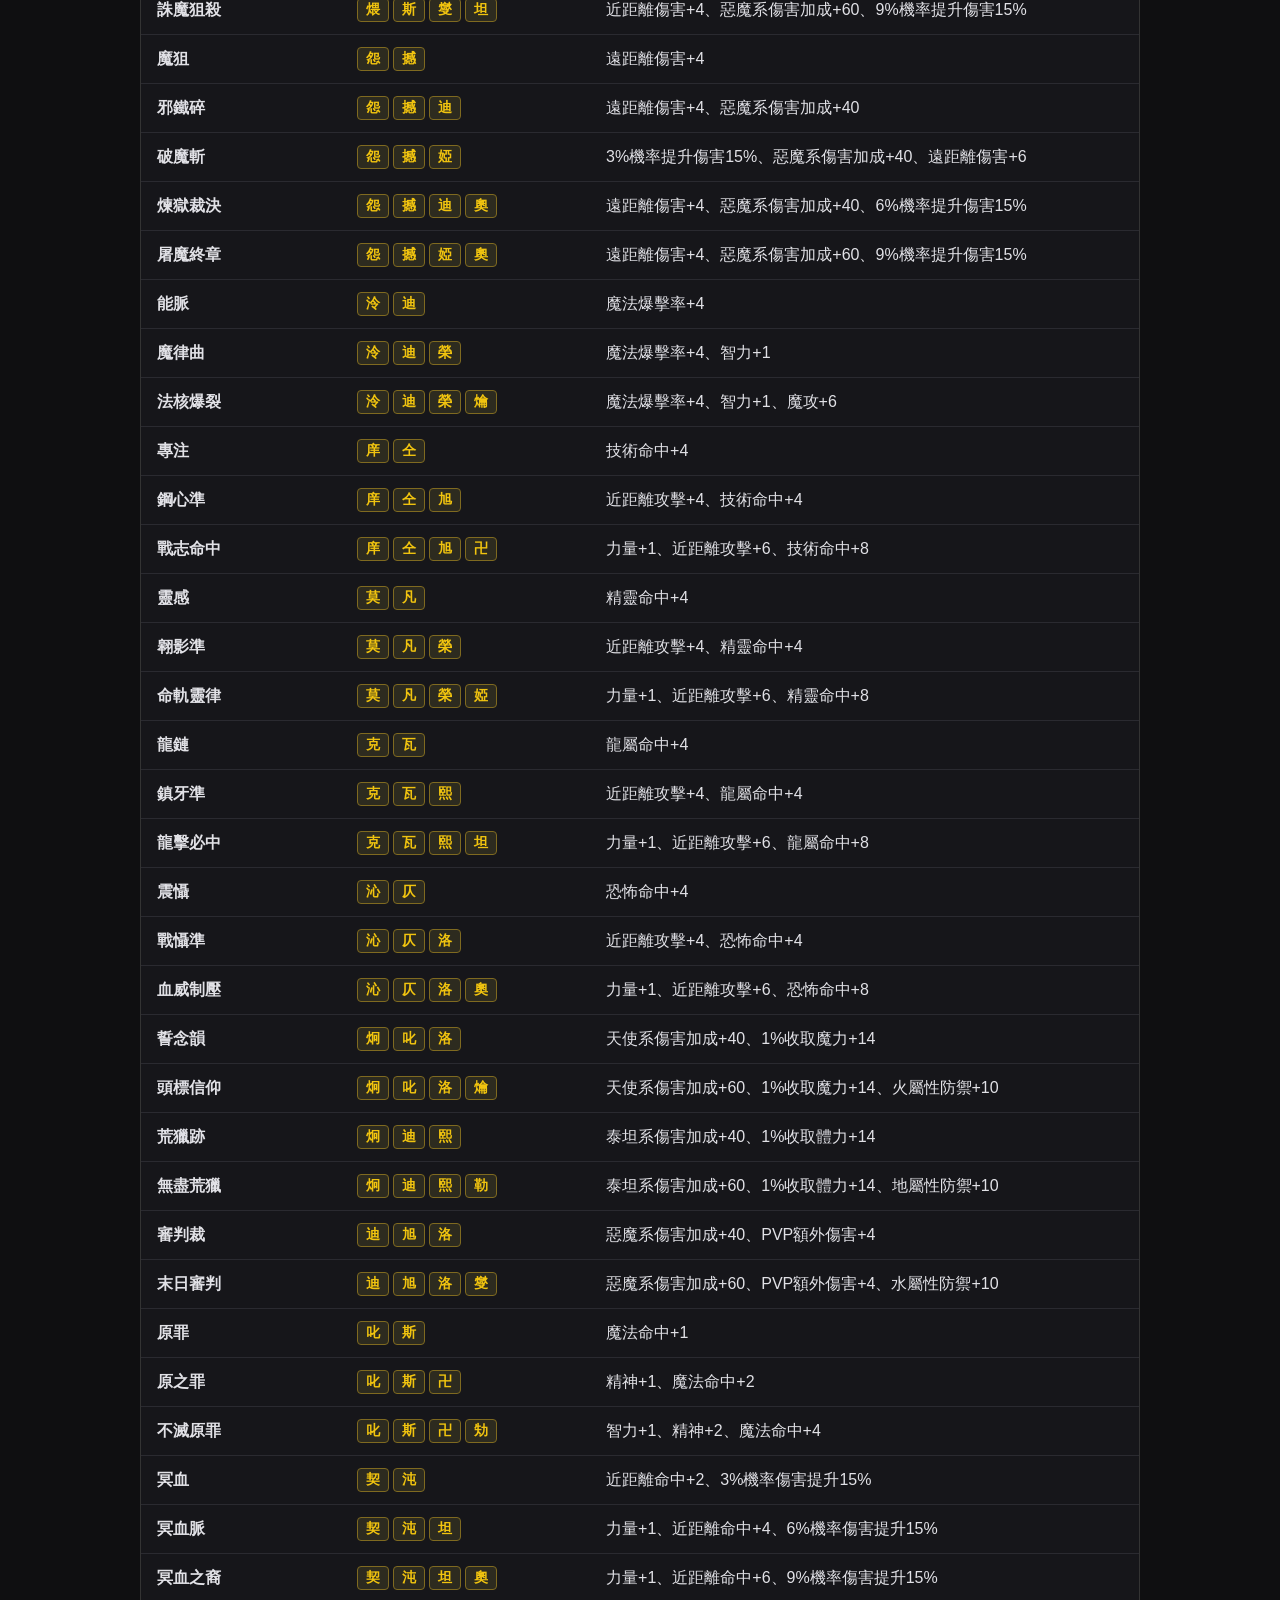
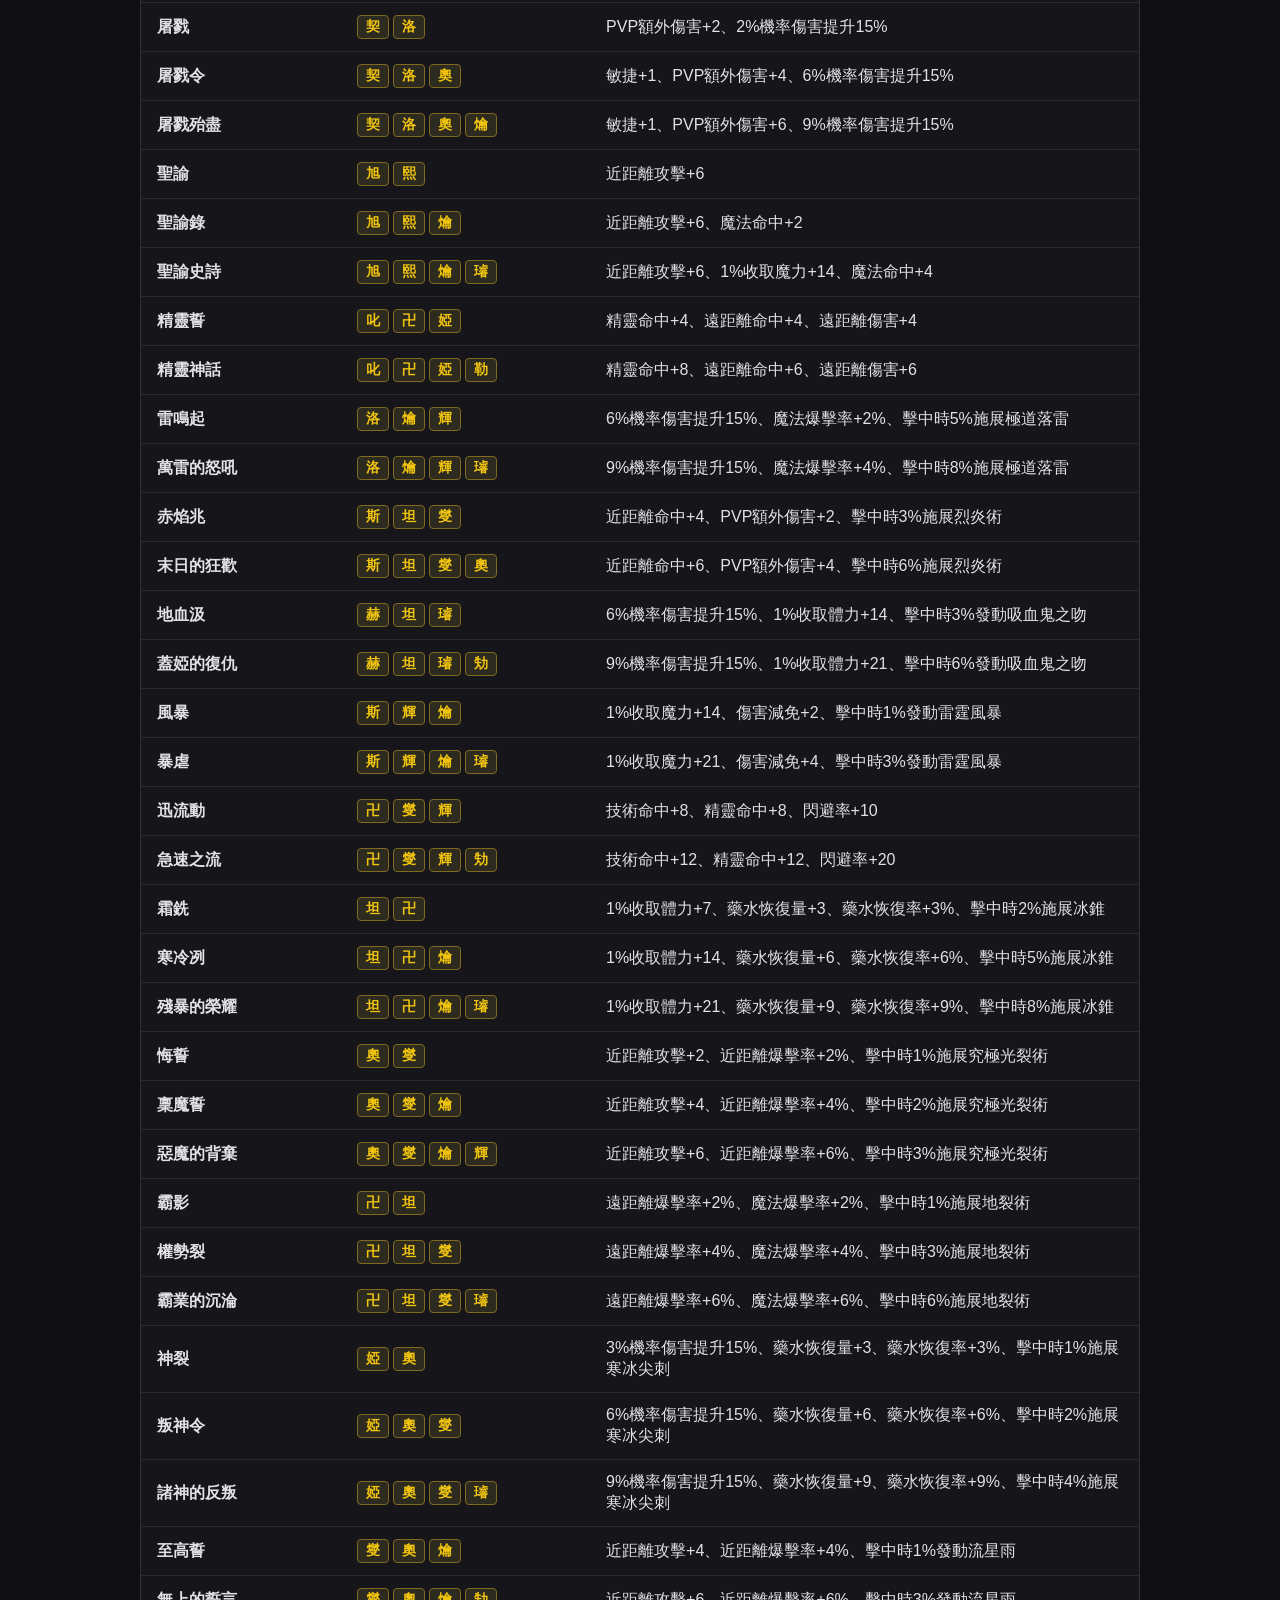
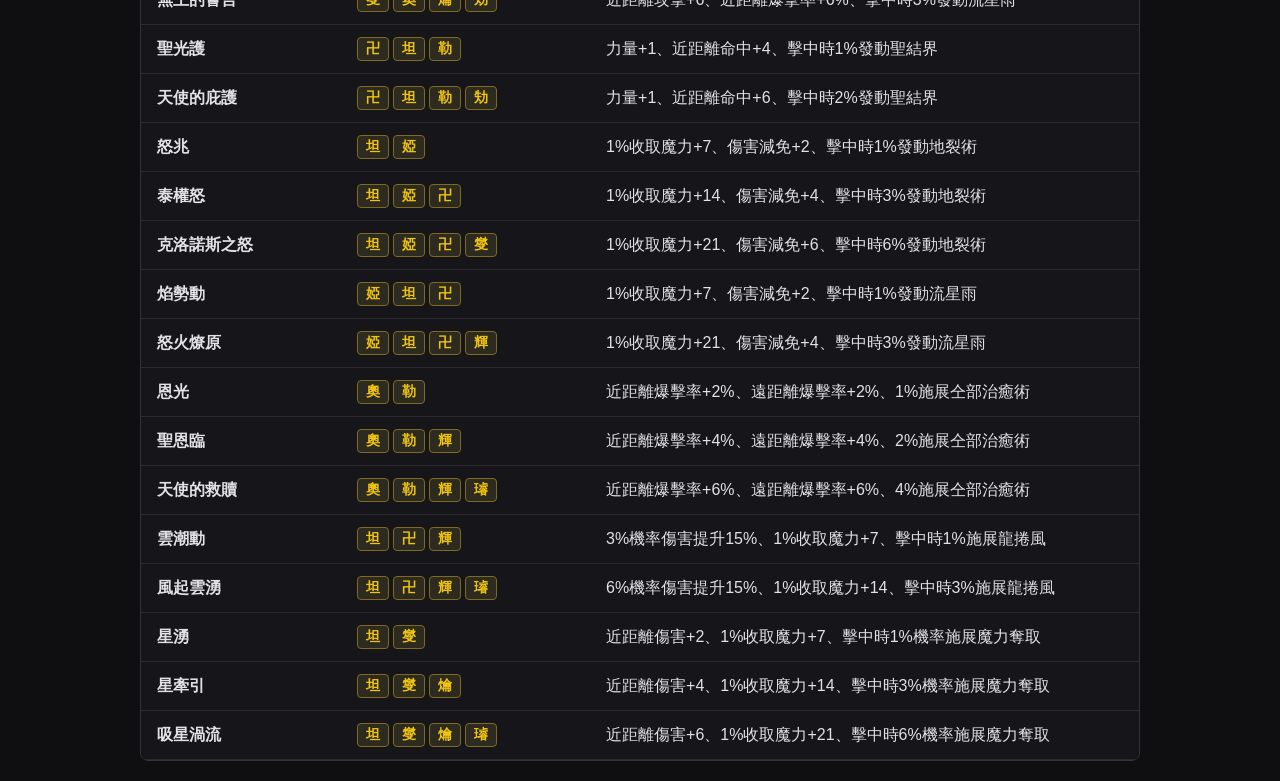
<file: 神文組合搜尋.html>
<!DOCTYPE html>
<html lang="zh-TW">
<head>
    <meta charset="UTF-8">
    <meta name="viewport" content="width=device-width, initial-scale=1.0">
    <title>神憶組合效果查詢系統</title>
    <style>
        body {
            font-family: -apple-system, BlinkMacSystemFont, "Segoe UI", Roboto, "Helvetica Neue", Arial, sans-serif;
            background-color: #0f0f11;
            color: #e1e1e6;
            margin: 0;
            padding: 20px;
        }
        .container {
            max-width: 1000px;
            margin: 0 auto;
        }
        h1 {
            text-align: center;
            color: #f39c12;
            margin-bottom: 20px;
            letter-spacing: 1.5px;
        }
        /* 頁籤 Tab 樣式 */
        .tab-container {
            display: flex;
            justify-content: center;
            gap: 10px;
            margin-bottom: 20px;
        }
        .tab-button {
            padding: 12px 30px;
            font-size: 18px;
            font-weight: bold;
            color: #aaa;
            background-color: #1a1a1e;
            border: 2px solid #333;
            border-radius: 8px;
            cursor: pointer;
            transition: all 0.3s ease;
        }
        .tab-button:hover {
            color: #fff;
            border-color: #e67e22;
        }
        .tab-button.active {
            color: #fff;
            background-color: #e67e22;
            border-color: #f1c40f;
            box-shadow: 0 4px 12px rgba(230, 126, 34, 0.4);
        }
        /* 搜尋列 */
        .search-container {
            position: sticky;
            top: 10px;
            z-index: 100;
            background-color: #0f0f11;
            padding-bottom: 10px;
        }
        .search-box {
            width: 100%;
            padding: 14px 18px;
            font-size: 16px;
            border: 2px solid #e67e22;
            border-radius: 8px;
            background-color: #1a1a1e;
            color: #fff;
            box-sizing: border-box;
            outline: none;
            box-shadow: 0 4px 12px rgba(0,0,0,0.5);
        }
        .search-box:focus {
            border-color: #f1c40f;
        }
        .table-wrapper {
            overflow-x: auto;
            border-radius: 8px;
            border: 1px solid #333;
        }
        table {
            width: 100%;
            border-collapse: collapse;
            background-color: #16161a;
        }
        th, td {
            padding: 12px 16px;
            text-align: left;
            border-bottom: 1px solid #2a2a30;
        }
        th {
            background-color: #222228;
            color: #f39c12;
            font-size: 16px;
            white-space: nowrap;
        }
        tr:hover {
            background-color: #25252d;
        }
        .rune-tag {
            display: inline-block;
            background-color: #2d2b1f;
            color: #f1c40f;
            border: 1px solid #7f6a20;
            padding: 2px 8px;
            margin-right: 4px;
            border-radius: 4px;
            font-weight: bold;
            font-size: 14px;
            cursor: pointer;
            user-select: none;
        }
        .rune-tag:hover {
            background-color: #e67e22;
            color: #fff;
        }
        .no-result {
            text-align: center;
            padding: 30px;
            color: #888;
            font-size: 16px;
        }
        .counter {
            margin-bottom: 10px;
            color: #aaa;
            font-size: 14px;
            text-align: right;
        }
    </style>
</head>
<body>

<div class="container">
    <h1>神憶組合效果查詢系統</h1>
    
    <!-- 分頁按鈕 -->
    <div class="tab-container">
        <button class="tab-button active" id="tab-weapon" onclick="switchTab('weapon')">⚔️ 武器神憶</button>
        <button class="tab-button" id="tab-armor" onclick="switchTab('armor')">🛡️ 盔甲神憶</button>
    </div>

    <div class="search-container">
        <input type="text" id="searchInput" class="search-box" placeholder="輸入要查詢的『神文』單字（例如：焱、燮、婭、爚、摩、淼）..." onkeyup="filterTable()">
    </div>

    <div class="counter" id="recordCount">顯示筆數：0</div>

    <div class="table-wrapper">
        <table>
            <thead>
                <tr>
                    <th style="width: 20%;">神憶名稱</th>
                    <th style="width: 25%;">組合神文</th>
                    <th style="width: 55%;">神文效果</th>
                </tr>
            </thead>
            <tbody id="tableBody">
            </tbody>
        </table>
    </div>
</div>

<script>
    // 武器神憶資料
    const weaponData = [
        { name: "災火餘", runes: ["焱", "炯", "洛", "-"], effect: "天使系傷害加成+20、泰坦系傷害加成+20、惡魔系傷害加成+20" },
        { name: "末日燎原", runes: ["焱", "炯", "洛", "勒"], effect: "天使系傷害加成+40、泰坦系傷害加成+40、惡魔系傷害加成+40" },
        { name: "翼標", runes: ["甸", "瓦", "-", "-"], effect: "近距離傷害+4" },
        { name: "聖光孔", runes: ["甸", "瓦", "榮", "-"], effect: "近距離傷害+4、天使系傷害加成+40" },
        { name: "破翼擊", runes: ["甸", "瓦", "卍", "-"], effect: "3%機率提升傷害15%、天使系傷害加成+40、近距離傷害+6" },
        { name: "墜天貫穿", runes: ["甸", "瓦", "榮", "燮"], effect: "近距離傷害+4、天使系傷害加成+40、6%機率提升傷害15%" },
        { name: "裂聖狙殺", runes: ["甸", "瓦", "卍", "燮"], effect: "近距離傷害+4、天使系傷害加成+60、9%機率提升傷害15%" },
        { name: "逆光", runes: ["殤", "契", "-", "-"], effect: "遠距離傷害+4" },
        { name: "聖域碎", runes: ["殤", "契", "熙", "-"], effect: "遠距離傷害+4、天使系傷害加成+40" },
        { name: "褻聖斬", runes: ["殤", "契", "婭", "-"], effect: "3%機率提升傷害15%、天使系傷害加成+40、遠距離傷害+6" },
        { name: "墮天裁決", runes: ["殤", "契", "熙", "勒"], effect: "遠距離傷害+4、天使系傷害加成+40、6%機率提升傷害15%" },
        { name: "屠聖終章", runes: ["殤", "契", "婭", "勒"], effect: "遠距離傷害+4、天使系傷害加成+60、9%機率提升傷害15%" },
        { name: "巨影", runes: ["諾", "炯", "-", "-"], effect: "近距離傷害+4" },
        { name: "岩甲穿", runes: ["諾", "炯", "斯", "-"], effect: "近距離傷害+4、泰坦系傷害加成+40" },
        { name: "破嶺擊", runes: ["諾", "炯", "坦", "-"], effect: "3%機率提升傷害15%、泰坦系傷害加成+40、近距離傷害+6" },
        { name: "崩岳貫穿", runes: ["諾", "炯", "斯", "卍"], effect: "近距離傷害+4、泰坦系傷害加成+40、6%機率提升傷害15%" },
        { name: "滅坦狙殺", runes: ["諾", "炯", "坦", "卍"], effect: "近距離傷害+4、泰坦系傷害加成+60、9%機率提升傷害15%" },
        { name: "巨軀", runes: ["泰", "叱", "-", "-"], effect: "遠距離傷害+4" },
        { name: "岩鎧碎", runes: ["泰", "叱", "洛", "-"], effect: "遠距離傷害+4、泰坦系傷害加成+40" },
        { name: "碎嶺斬", runes: ["泰", "叱", "勒", "-"], effect: "3%機率提升傷害15%、泰坦系傷害加成+40、遠距離傷害+6" },
        { name: "崩山裁決", runes: ["泰", "叱", "洛", "輝"], effect: "遠距離傷害+4、泰坦系傷害加成+40、6%機率提升傷害15%" },
        { name: "屠坦終章", runes: ["泰", "叱", "勒", "輝"], effect: "遠距離傷害+4、泰坦系傷害加成+60、9%機率提升傷害15%" },
        { name: "魔痕", runes: ["煨", "斯", "-", "-"], effect: "近距離傷害+4" },
        { name: "邪焰孔", runes: ["煨", "斯", "旭", "-"], effect: "近距離傷害+4、惡魔系傷害加成+40" },
        { name: "破獄擊", runes: ["煨", "斯", "燮", "-"], effect: "3%機率提升傷害15%、惡魔系傷害加成+40、近距離傷害+6" },
        { name: "深淵貫穿", runes: ["煨", "斯", "旭", "坦"], effect: "近距離傷害+4、惡魔系傷害加成+40、6%機率提升傷害15%" },
        { name: "誅魔狙殺", runes: ["煨", "斯", "燮", "坦"], effect: "近距離傷害+4、惡魔系傷害加成+60、9%機率提升傷害15%" },
        { name: "魔狙", runes: ["怨", "撼", "-", "-"], effect: "遠距離傷害+4" },
        { name: "邪鐵碎", runes: ["怨", "撼", "迪", "-"], effect: "遠距離傷害+4、惡魔系傷害加成+40" },
        { name: "破魔斬", runes: ["怨", "撼", "婭", "-"], effect: "3%機率提升傷害15%、惡魔系傷害加成+40、遠距離傷害+6" },
        { name: "煉獄裁決", runes: ["怨", "撼", "迪", "奧"], effect: "遠距離傷害+4、惡魔系傷害加成+40、6%機率提升傷害15%" },
        { name: "屠魔終章", runes: ["怨", "撼", "婭", "奧"], effect: "遠距離傷害+4、惡魔系傷害加成+60、9%機率提升傷害15%" },
        { name: "能脈", runes: ["泠", "迪", "-", "-"], effect: "魔法爆擊率+4" },
        { name: "魔律曲", runes: ["泠", "迪", "榮", "-"], effect: "魔法爆擊率+4、智力+1" },
        { name: "法核爆裂", runes: ["泠", "迪", "榮", "爚"], effect: "魔法爆擊率+4、智力+1、魔攻+6" },
        { name: "專注", runes: ["庠", "仝", "-", "-"], effect: "技術命中+4" },
        { name: "鋼心準", runes: ["庠", "仝", "旭", "-"], effect: "近距離攻擊+4、技術命中+4" },
        { name: "戰志命中", runes: ["庠", "仝", "旭", "卍"], effect: "力量+1、近距離攻擊+6、技術命中+8" },
        { name: "靈感", runes: ["莫", "凡", "-", "-"], effect: "精靈命中+4" },
        { name: "翱影準", runes: ["莫", "凡", "榮", "-"], effect: "近距離攻擊+4、精靈命中+4" },
        { name: "命軌靈律", runes: ["莫", "凡", "榮", "婭"], effect: "力量+1、近距離攻擊+6、精靈命中+8" },
        { name: "龍鏈", runes: ["克", "瓦", "-", "-"], effect: "龍屬命中+4" },
        { name: "鎮牙準", runes: ["克", "瓦", "熙", "-"], effect: "近距離攻擊+4、龍屬命中+4" },
        { name: "龍擊必中", runes: ["克", "瓦", "熙", "坦"], effect: "力量+1、近距離攻擊+6、龍屬命中+8" },
        { name: "震懾", runes: ["沁", "仄", "-", "-"], effect: "恐怖命中+4" },
        { name: "戰懾準", runes: ["沁", "仄", "洛", "-"], effect: "近距離攻擊+4、恐怖命中+4" },
        { name: "血威制壓", runes: ["沁", "仄", "洛", "奧"], effect: "力量+1、近距離攻擊+6、恐怖命中+8" },
        { name: "誓念韻", runes: ["炯", "叱", "洛", "-"], effect: "天使系傷害加成+40、1%收取魔力+14" },
        { name: "頭標信仰", runes: ["炯", "叱", "洛", "爚"], effect: "天使系傷害加成+60、1%收取魔力+14、火屬性防禦+10" },
        { name: "荒獵跡", runes: ["炯", "迪", "熙", "-"], effect: "泰坦系傷害加成+40、1%收取體力+14" },
        { name: "無盡荒獵", runes: ["炯", "迪", "熙", "勒"], effect: "泰坦系傷害加成+60、1%收取體力+14、地屬性防禦+10" },
        { name: "審判裁", runes: ["迪", "旭", "洛", "-"], effect: "惡魔系傷害加成+40、PVP額外傷害+4" },
        { name: "末日審判", runes: ["迪", "旭", "洛", "燮"], effect: "惡魔系傷害加成+60、PVP額外傷害+4、水屬性防禦+10" },
        { name: "原罪", runes: ["叱", "斯", "-", "-"], effect: "魔法命中+1" },
        { name: "原之罪", runes: ["叱", "斯", "卍", "-"], effect: "精神+1、魔法命中+2" },
        { name: "不滅原罪", runes: ["叱", "斯", "卍", "劮"], effect: "智力+1、精神+2、魔法命中+4" },
        { name: "冥血", runes: ["契", "沌", "-", "-"], effect: "近距離命中+2、3%機率傷害提升15%" },
        { name: "冥血脈", runes: ["契", "沌", "坦", "-"], effect: "力量+1、近距離命中+4、6%機率傷害提升15%" },
        { name: "冥血之裔", runes: ["契", "沌", "坦", "奧"], effect: "力量+1、近距離命中+6、9%機率傷害提升15%" },
        { name: "屠戮", runes: ["契", "洛", "-", "-"], effect: "PVP額外傷害+2、2%機率傷害提升15%" },
        { name: "屠戮令", runes: ["契", "洛", "奧", "-"], effect: "敏捷+1、PVP額外傷害+4、6%機率傷害提升15%" },
        { name: "屠戮殆盡", runes: ["契", "洛", "奧", "爚"], effect: "敏捷+1、PVP額外傷害+6、9%機率傷害提升15%" },
        { name: "聖諭", runes: ["旭", "熙", "-", "-"], effect: "近距離攻擊+6" },
        { name: "聖諭錄", runes: ["旭", "熙", "爚", "-"], effect: "近距離攻擊+6、魔法命中+2" },
        { name: "聖諭史詩", runes: ["旭", "熙", "爚", "璿"], effect: "近距離攻擊+6、1%收取魔力+14、魔法命中+4" },
        { name: "精靈誓", runes: ["叱", "卍", "婭", "-"], effect: "精靈命中+4、遠距離命中+4、遠距離傷害+4" },
        { name: "精靈神話", runes: ["叱", "卍", "婭", "勒"], effect: "精靈命中+8、遠距離命中+6、遠距離傷害+6" },
        { name: "雷鳴起", runes: ["洛", "爚", "輝", "-"], effect: "6%機率傷害提升15%、魔法爆擊率+2%、擊中時5%施展極道落雷" },
        { name: "萬雷的怒吼", runes: ["洛", "爚", "輝", "璿"], effect: "9%機率傷害提升15%、魔法爆擊率+4%、擊中時8%施展極道落雷" },
        { name: "赤焰兆", runes: ["斯", "坦", "燮", "-"], effect: "近距離命中+4、PVP額外傷害+2、擊中時3%施展烈炎術" },
        { name: "末日的狂歡", runes: ["斯", "坦", "燮", "奧"], effect: "近距離命中+6、PVP額外傷害+4、擊中時6%施展烈炎術" },
        { name: "地血汲", runes: ["赫", "坦", "璿", "-"], effect: "6%機率傷害提升15%、1%收取體力+14、擊中時3%發動吸血鬼之吻" },
        { name: "蓋婭的復仇", runes: ["赫", "坦", "璿", "劮"], effect: "9%機率傷害提升15%、1%收取體力+21、擊中時6%發動吸血鬼之吻" },
        { name: "風暴", runes: ["斯", "輝", "爚", "-"], effect: "1%收取魔力+14、傷害減免+2、擊中時1%發動雷霆風暴" },
        { name: "暴虐", runes: ["斯", "輝", "爚", "璿"], effect: "1%收取魔力+21、傷害減免+4、擊中時3%發動雷霆風暴" },
        { name: "迅流動", runes: ["卍", "燮", "輝", "-"], effect: "技術命中+8、精靈命中+8、閃避率+10" },
        { name: "急速之流", runes: ["卍", "燮", "輝", "劮"], effect: "技術命中+12、精靈命中+12、閃避率+20" },
        { name: "霜銑", runes: ["坦", "卍", "-", "-"], effect: "1%收取體力+7、藥水恢復量+3、藥水恢復率+3%、擊中時2%施展冰錐" },
        { name: "寒冷冽", runes: ["坦", "卍", "爚", "-"], effect: "1%收取體力+14、藥水恢復量+6、藥水恢復率+6%、擊中時5%施展冰錐" },
        { name: "殘暴的榮耀", runes: ["坦", "卍", "爚", "璿"], effect: "1%收取體力+21、藥水恢復量+9、藥水恢復率+9%、擊中時8%施展冰錐" },
        { name: "悔誓", runes: ["奧", "燮", "-", "-"], effect: "近距離攻擊+2、近距離爆擊率+2%、擊中時1%施展究極光裂術" },
        { name: "稟魔誓", runes: ["奧", "燮", "爚", "-"], effect: "近距離攻擊+4、近距離爆擊率+4%、擊中時2%施展究極光裂術" },
        { name: "惡魔的背棄", runes: ["奧", "燮", "爚", "輝"], effect: "近距離攻擊+6、近距離爆擊率+6%、擊中時3%施展究極光裂術" },
        { name: "霸影", runes: ["卍", "坦", "-", "-"], effect: "遠距離爆擊率+2%、魔法爆擊率+2%、擊中時1%施展地裂術" },
        { name: "權勢裂", runes: ["卍", "坦", "燮", "-"], effect: "遠距離爆擊率+4%、魔法爆擊率+4%、擊中時3%施展地裂術" },
        { name: "霸業的沉淪", runes: ["卍", "坦", "燮", "璿"], effect: "遠距離爆擊率+6%、魔法爆擊率+6%、擊中時6%施展地裂術" },
        { name: "神裂", runes: ["婭", "奧", "-", "-"], effect: "3%機率傷害提升15%、藥水恢復量+3、藥水恢復率+3%、擊中時1%施展寒冰尖刺" },
        { name: "叛神令", runes: ["婭", "奧", "燮", "-"], effect: "6%機率傷害提升15%、藥水恢復量+6、藥水恢復率+6%、擊中時2%施展寒冰尖刺" },
        { name: "諸神的反叛", runes: ["婭", "奧", "燮", "璿"], effect: "9%機率傷害提升15%、藥水恢復量+9、藥水恢復率+9%、擊中時4%施展寒冰尖刺" },
        { name: "至高誓", runes: ["燮", "奧", "爚", "-"], effect: "近距離攻擊+4、近距離爆擊率+4%、擊中時1%發動流星雨" },
        { name: "無上的誓言", runes: ["燮", "奧", "爚", "劮"], effect: "近距離攻擊+6、近距離爆擊率+6%、擊中時3%發動流星雨" },
        { name: "聖光護", runes: ["卍", "坦", "勒", "-"], effect: "力量+1、近距離命中+4、擊中時1%發動聖結界" },
        { name: "天使的庇護", runes: ["卍", "坦", "勒", "劮"], effect: "力量+1、近距離命中+6、擊中時2%發動聖結界" },
        { name: "怒兆", runes: ["坦", "婭", "-", "-"], effect: "1%收取魔力+7、傷害減免+2、擊中時1%發動地裂術" },
        { name: "泰權怒", runes: ["坦", "婭", "卍", "-"], effect: "1%收取魔力+14、傷害減免+4、擊中時3%發動地裂術" },
        { name: "克洛諾斯之怒", runes: ["坦", "婭", "卍", "燮"], effect: "1%收取魔力+21、傷害減免+6、擊中時6%發動地裂術" },
        { name: "焰勢動", runes: ["婭", "坦", "卍", "-"], effect: "1%收取魔力+7、傷害減免+2、擊中時1%發動流星雨" },
        { name: "怒火燎原", runes: ["婭", "坦", "卍", "輝"], effect: "1%收取魔力+21、傷害減免+4、擊中時3%發動流星雨" },
        { name: "恩光", runes: ["奧", "勒", "-", "-"], effect: "近距離爆擊率+2%、遠距離爆擊率+2%、1%施展仝部治癒術" },
        { name: "聖恩臨", runes: ["奧", "勒", "輝", "-"], effect: "近距離爆擊率+4%、遠距離爆擊率+4%、2%施展仝部治癒術" },
        { name: "天使的救贖", runes: ["奧", "勒", "輝", "璿"], effect: "近距離爆擊率+6%、遠距離爆擊率+6%、4%施展仝部治癒術" },
        { name: "雲潮動", runes: ["坦", "卍", "輝", "-"], effect: "3%機率傷害提升15%、1%收取魔力+7、擊中時1%施展龍捲風" },
        { name: "風起雲湧", runes: ["坦", "卍", "輝", "璿"], effect: "6%機率傷害提升15%、1%收取魔力+14、擊中時3%施展龍捲風" },
        { name: "星湧", runes: ["坦", "燮", "-", "-"], effect: "近距離傷害+2、1%收取魔力+7、擊中時1%機率施展魔力奪取" },
        { name: "星牽引", runes: ["坦", "燮", "爚", "-"], effect: "近距離傷害+4、1%收取魔力+14、擊中時3%機率施展魔力奪取" },
        { name: "吸星渦流", runes: ["坦", "燮", "爚", "璿"], effect: "近距離傷害+6、1%收取魔力+21、擊中時6%機率施展魔力奪取" }
    ];

    // 盔甲神憶資料
    const armorData = [
        { name: "神暮臨", runes: ["焱", "撼", "洛", "-"], effect: "天使系傷害加成+20、泰坦系傷害加成+20、惡魔系傷害加成+20" },
        { name: "諸神黃昏", runes: ["焱", "撼", "洛", "勒"], effect: "天使系傷害加成+40、泰坦系傷害加成+40、惡魔系傷害加成+40" },
        { name: "佛癒", runes: ["焱", "沌", "-", "-"], effect: "藥水恢復量+6、藥水恢復率+6%" },
        { name: "佛恩療", runes: ["焱", "沌", "穆", "-"], effect: "體力回復+14、藥水恢復量+6、藥水恢復率+6%" },
        { name: "藥師佛", runes: ["焱", "沌", "璿", "-"], effect: "體力回復+7、魔力回復+14、藥水恢復量+9、藥水恢復率+9%" },
        { name: "淨世藥光", runes: ["焱", "沌", "穆", "璿"], effect: "體力上限+70、體力回復+14、藥水恢復量+9、藥水恢復率+9%" },
        { name: "羅生裁", runes: ["淼", "仝", "奧", "-"], effect: "天使系傷害減免+5、傷害減免+4、體力上限+105" },
        { name: "羅生刑", runes: ["淼", "仝", "坦", "-"], effect: "泰坦系傷害減免+5、傷害減免+4、體力上限+105" },
        { name: "羅生盡", runes: ["淼", "仝", "燮", "-"], effect: "惡魔系傷害減免+5、傷害減免+4、體力上限+105" },
        { name: "終羅生", runes: ["淼", "仝", "凡", "-"], effect: "天使系傷害減免+10、泰坦系傷害減免+10、惡魔系傷害減免+10" },
        { name: "三重羅生", runes: ["淼", "仝", "凡", "婭"], effect: "天使系傷害減免+20、泰坦系傷害減免+20、惡魔系傷害減免+20" },
        { name: "浮榮", runes: ["摩", "仝", "-", "-"], effect: "體力上限+35" },
        { name: "榮華幻", runes: ["摩", "仝", "旭", "-"], effect: "體力上限+35、魔力上限+35" },
        { name: "無窮虛榮", runes: ["摩", "仝", "旭", "璿"], effect: "體力上限+70、魔力上限+70、PVP傷害減免+6" },
        { name: "聖臨", runes: ["圭", "凡", "-", "-"], effect: "物理防禦-4" },
        { name: "萬物聖", runes: ["圭", "凡", "洛", "-"], effect: "物理防禦-4、金幣獲得+15%" },
        { name: "萬物巨聖", runes: ["圭", "凡", "洛", "奧"], effect: "智力+1、物理防禦-4、金幣獲得+15%" },
        { name: "古擁", runes: ["漪", "迪", "-", "-"], effect: "龍屬耐性+8" },
        { name: "神臂攬", runes: ["漪", "迪", "凡", "-"], effect: "龍屬耐性+8、PVP傷害減免+4" },
        { name: "古神擁抱", runes: ["漪", "迪", "凡", "勒"], effect: "物理防禦-4、龍屬耐性+8、PVP傷害減免+6" },
        { name: "削傷", runes: ["別", "榮", "-", "-"], effect: "傷害減免+4" },
        { name: "減傷盾", runes: ["別", "榮", "撼", "-"], effect: "體力上限+35、傷害減免+4" },
        { name: "吸傷壁", runes: ["別", "榮", "燮", "-"], effect: "地屬性防禦+5、體力上限+70、傷害減免+6" },
        { name: "護壁削傷", runes: ["別", "榮", "撼", "燮"], effect: "魔法防禦+6、物理防禦-4、PVP傷害減免+6" },
        { name: "滅聖", runes: ["嵐", "瓦", "-", "-"], effect: "魔法防禦+6" },
        { name: "裂天使", runes: ["嵐", "瓦", "穆", "-"], effect: "魔法防禦+6、天使系傷害加成+40" },
        { name: "褻聖擊", runes: ["嵐", "瓦", "奧", "-"], effect: "體力回復量+7、天使系傷害加成+40、魔法防禦+10" },
        { name: "褻聖制裁", runes: ["嵐", "瓦", "穆", "爚"], effect: "魔法防禦+6、天使系傷害加成+40、體力回復量+14" },
        { name: "弒聖裁決", runes: ["嵐", "瓦", "奧", "爚"], effect: "魔法防禦+6、天使系傷害加成+60、體力回復量+21" },
        { name: "滅邪", runes: ["巽", "仄", "-", "-"], effect: "傷害減免+4" },
        { name: "破邪魔", runes: ["巽", "仄", "洛", "-"], effect: "傷害減免+4、惡魔系傷害加成+40" },
        { name: "滅邪擊", runes: ["巽", "仄", "坦", "-"], effect: "體力回復量+7、惡魔系傷害加成+40、傷害減免+6" },
        { name: "煉獄制裁", runes: ["巽", "仄", "洛", "勒"], effect: "傷害減免+4、惡魔系傷害加成+40、體力回復量+14" },
        { name: "誅魔裁決", runes: ["巽", "仄", "坦", "勒"], effect: "傷害減免+4、惡魔系傷害加成+60、體力回復量+21" },
        { name: "滅坦", runes: ["囚", "撼", "-", "-"], effect: "體力上限+35" },
        { name: "滅泰力", runes: ["囚", "撼", "叱", "-"], effect: "體力上限+70、泰坦系傷害加成+40" },
        { name: "碎嶺擊", runes: ["囚", "撼", "婭", "-"], effect: "體力回復量+14、泰坦系傷害加成+40、體力上限+105" },
        { name: "崩泰破碎", runes: ["囚", "撼", "叱", "璿"], effect: "體力上限+70、泰坦系傷害加成+40、體力回復量+14" },
        { name: "滅坦裁決", runes: ["囚", "撼", "婭", "璿"], effect: "體力上限+70、泰坦系傷害加成+60、體力回復量+21" },
        { name: "逆神意", runes: ["迪", "撼", "洛", "-"], effect: "天使系傷害加成+40、1%收取魔力+14" },
        { name: "神奈我何", runes: ["迪", "撼", "洛", "爚"], effect: "天使系傷害加成+60、1%收取魔力+14、火屬性防禦+10" },
        { name: "逆靈意", runes: ["旭", "凡", "斯", "-"], effect: "泰坦系傷害加成+40、1%收取體力+14" },
        { name: "靈奈我何", runes: ["旭", "凡", "斯", "勒"], effect: "泰坦系傷害加成+60、1%收取體力+14、地屬性防禦+10" },
        { name: "逆魔意", runes: ["仝", "迪", "凡", "-"], effect: "惡魔系傷害加成+40、PVP傷害減免+4" },
        { name: "魔奈我何", runes: ["仝", "迪", "凡", "劮"], effect: "惡魔系傷害加成+60、PVP傷害減免+4、水屬性防禦+10" },
        { name: "聖壁", runes: ["迪", "沌", "-", "-"], effect: "體力上限+105" },
        { name: "聖佑壁", runes: ["迪", "沌", "斯", "-"], effect: "天使系PVP傷害減免+5、體力上限+105" },
        { name: "聖潔護盾", runes: ["迪", "沌", "斯", "輝"], effect: "天使系PVP傷害減免+10、物理防禦-4、體力上限+105" },
        { name: "聖光守護", runes: ["迪", "沌", "坦", "-"], effect: "天使系PVP傷害減免+10、PVP傷害減免+2、體力上限+105" },
        { name: "聖恩護盾", runes: ["迪", "沌", "坦", "輝"], effect: "天使系PVP傷害減免+20、PVP傷害減免+4、體力上限+105" },
        { name: "磐守", runes: ["迪", "赫", "-", "-"], effect: "體力上限+105" },
        { name: "磐石守", runes: ["迪", "赫", "斯", "-"], effect: "泰坦系PVP傷害減免+5、體力上限+105" },
        { name: "磐石之固", runes: ["迪", "赫", "斯", "勒"], effect: "泰坦系PVP傷害減免+10、物理防禦-4、體力上限+105" },
        { name: "磐岩防禦", runes: ["迪", "赫", "坦", "-"], effect: "泰坦系PVP傷害減免+10、PVP傷害減免+2、體力上限+105" },
        { name: "磐嶽守護", runes: ["迪", "赫", "坦", "勒"], effect: "泰坦系PVP傷害減免+20、PVP傷害減免+4、體力上限+105" },
        { name: "獄甲", runes: ["迪", "穆", "-", "-"], effect: "體力上限+105" },
        { name: "獄焰甲", runes: ["迪", "穆", "斯", "-"], effect: "惡魔系PVP傷害減免+5、體力上限+105" },
        { name: "烈獄煉甲", runes: ["迪", "穆", "斯", "燮"], effect: "惡魔系PVP傷害減免+10、物理防禦-4、體力上限+105" },
        { name: "獄焰重甲", runes: ["迪", "穆", "坦", "-"], effect: "惡魔系PVP傷害減免+10、PVP傷害減免+2、體力上限+105" },
        { name: "煉獄戰體", runes: ["迪", "穆", "坦", "燮"], effect: "惡魔系PVP傷害減免+20、PVP傷害減免+4、體力上限+105" },
        { name: "晏尊老", runes: ["仄", "斯", "卍", "-"], effect: "智力+1、精神+1、魔法爆擊率+4" },
        { name: "凌世尊", runes: ["契", "沌", "坦", "-"], effect: "力量+1、精神+1、近距離爆擊率+4" },
        { name: "次元智者", runes: ["仄", "斯", "卍", "劮"], effect: "智力+1、精神+2、魔法爆擊率+6" },
        { name: "傲世尊者", runes: ["契", "沌", "坦", "奧"], effect: "力量+2、精神+1、近距離爆擊率+6" },
        { name: "暮巡", runes: ["穆", "赫", "-", "-"], effect: "PVP傷害減免+2、技術耐性+4" },
        { name: "宙觀者", runes: ["穆", "赫", "沌", "-"], effect: "PVP傷害減免+2、技術耐性+8" },
        { name: "界穹引者", runes: ["穆", "赫", "沌", "坦"], effect: "PVP傷害減免+4、技術耐性+12、魔法防禦+6" },
        { name: "界歸者", runes: ["迪", "契", "婭", "-"], effect: "力量+1、PVP傷害減免+6" },
        { name: "星賢者", runes: ["契", "洛", "爚", "-"], effect: "體力上限+70、PVP傷害減免+6" },
        { name: "風引者", runes: ["仝", "熙", "奧", "-"], effect: "敏捷+1、PVP傷害減免+6" },
        { name: "智御者", runes: ["沌", "契", "卍", "-"], effect: "智力+1、PVP傷害減免+6" },
        { name: "夜巡御者", runes: ["迪", "契", "婭", "璿"], effect: "力量+2、PVP傷害減免+6、技術耐性+12" },
        { name: "超凡歸者", runes: ["契", "洛", "爚", "輝"], effect: "體力上限+105、PVP傷害減免+6、技術耐性+12" },
        { name: "尋風行者", runes: ["仝", "熙", "婭", "奧"], effect: "敏捷+2、PVP傷害減免+6、技術耐性+12" },
        { name: "天宇賢者", runes: ["沌", "契", "卍", "輝"], effect: "智力+2、PVP傷害減免+6、技術耐性+12" },
        { name: "緋靈炎", runes: ["仄", "爚", "璿", "-"], effect: "物理防禦-4、增加負重+300、擊中時3%施展變形術" },
        { name: "狂靈的緋炎", runes: ["仄", "爚", "璿", "輝"], effect: "物理防禦-6、增加負重+500、擊中時6%施展變形術" },
        { name: "英魂裔", runes: ["凡", "坦", "奧", "-"], effect: "傷害減免+4、體力上限+35、擊中時3%施展魔法封印" },
        { name: "英魂的後裔", runes: ["凡", "坦", "奧", "劮"], effect: "傷害減免+6、體力上限+70、擊中時6%施展魔法封印" },
        { name: "審罪光", runes: ["榮", "坦", "奧", "-"], effect: "PVP傷害減免+4、魔法防禦+3、擊中時3%發動束縛術" },
        { name: "艾莉絲的審判", runes: ["榮", "坦", "奧", "璿"], effect: "PVP傷害減免+6、精神+1、擊中時6%發動束縛術" },
        { name: "死亡照明", runes: ["仝", "坦", "奧", "輝"], effect: "物理防禦-4、體力上限+70、6%釋放精準目標" },
        { name: "固守", runes: ["坦", "奧", "-", "-"], effect: "傷害減免+2、藥水恢復量+3、藥水恢復率+3%、1%機率傷害減免+60" },
        { name: "鐵壁化", runes: ["坦", "奧", "婭", "-"], effect: "傷害減免+4、藥水恢復量+6、藥水恢復率+6%、3%機率傷害減免+60" },
        { name: "堅不可摧", runes: ["坦", "奧", "婭", "劮"], effect: "傷害減免+6、藥水恢復量+9、藥水恢復率+9%、6%機率傷害減免+60" },
        { name: "霜盾座", runes: ["卍", "奧", "輝", "-"], effect: "物理防禦-4、魔法防禦+6、擊中時1%施展冰矛圍籬" },
        { name: "冰封的王座", runes: ["卍", "奧", "輝", "劮"], effect: "物理防禦-6、魔法防禦+10、擊中時2%施展冰矛圍籬" },
        { name: "黯雷", runes: ["卍", "坦", "-", "-"], effect: "1%收取體力+7、藥水恢復量+3、藥水恢復率+3%、擊中時1%施展奪命之雷" },
        { name: "冥雷壁", runes: ["卍", "坦", "爚", "-"], effect: "1%收取體力+14、藥水恢復量+6、藥水恢復率+6%、擊中時3%施展奪命之雷" },
        { name: "黑雷的殞落", runes: ["卍", "坦", "爚", "璿"], effect: "1%收取體力+21、藥水恢復量+9、藥水恢復率+9%、擊中時6%施展奪命之雷" },
        { name: "祈護", runes: ["奧", "爚", "-", "-"], effect: "1%收取體力+7、傷害減免+2、擊中時1%施展藥水霜化術" },
        { name: "祈恩護", runes: ["奧", "爚", "輝", "-"], effect: "1%收取體力+14、傷害減免+4、擊中時3%施展藥水霜化術" },
        { name: "祭司的庇護", runes: ["奧", "爚", "輝", "勃"], effect: "1%收取體力+21、傷害減免+6、擊中時6%施展藥水霜化術" },
        { name: "絢殺", runes: ["坦", "卍", "-", "-"], effect: "魔法防禦+3、擊中時1%施展衝擊之暈" },
        { name: "燦光殺", runes: ["坦", "卍", "璿", "-"], effect: "精神+1、魔法防禦+6、擊中時3%施展衝擊之暈" },
        { name: "絢爛的虐殺", runes: ["坦", "卍", "璿", "劮"], effect: "精神+2、魔法防禦+10、擊中時5%施展衝擊之暈" },
        { name: "有罪", runes: ["婭", "奧", "-", "-"], effect: "物理防禦-2、PVP傷害減免+2、擊中時1%施展木乃伊的詛咒" },
        { name: "罪之判", runes: ["婭", "奧", "璿", "-"], effect: "物理防禦-4、PVP傷害減免+4、擊中時3%施展木乃伊的詛咒" },
        { name: "不存在的審判", runes: ["婭", "奧", "璿", "劮"], effect: "物理防禦-6、PVP傷害減免+6、擊中時6%施展木乃伊的詛咒" },
        { name: "碎境", runes: ["坦", "婭", "-", "-"], effect: "魔法防禦+3、傷害減免+2、擊中時1%施展魔力奪取" },
        { name: "崩欲境", runes: ["坦", "婭", "爚", "-"], effect: "魔法防禦+6、傷害減免+4、擊中時3%施展魔力奪取" },
        { name: "崩裂的幻境", runes: ["坦", "婭", "爚", "劮"], effect: "魔法防禦+10、傷害減免+6、擊中時6%施展魔力奪取" }
    ];

    let currentCategory = 'weapon';

    function getActiveData() {
        return currentCategory === 'weapon' ? weaponData : armorData;
    }

    function switchTab(category) {
        currentCategory = category;
        document.getElementById('tab-weapon').classList.toggle('active', category === 'weapon');
        document.getElementById('tab-armor').classList.toggle('active', category === 'armor');
        
        // 清空或保留搜尋欄並重繪
        filterTable();
    }

    function renderTable(items) {
        const tbody = document.getElementById('tableBody');
        tbody.innerHTML = '';
        const dataList = getActiveData();
        
        if (items.length === 0) {
            tbody.innerHTML = '<tr><td colspan="3" class="no-result">未找到包含該神文的組合</td></tr>';
            document.getElementById('recordCount').innerText = '顯示筆數：0';
            return;
        }

        items.forEach(item => {
            const row = document.createElement('tr');
            
            const runeTags = item.runes
                .filter(r => r !== '-')
                .map(r => `<span class="rune-tag" onclick="quickSearch('${r}')">${r}</span>`)
                .join('');

            row.innerHTML = `
                <td><strong>${item.name}</strong></td>
                <td>${runeTags}</td>
                <td>${item.effect}</td>
            `;
            tbody.appendChild(row);
        });

        document.getElementById('recordCount').innerText = `顯示筆數：${items.length} / ${dataList.length}`;
    }

    function filterTable() {
        const query = document.getElementById('searchInput').value.toLowerCase().trim();
        const dataList = getActiveData();
        
        if (!query) {
            renderTable(dataList);
            return;
        }

        // 僅搜尋神文字 (runes)
        const filteredData = dataList.filter(item => {
            return item.runes.some(r => r !== '-' && r.toLowerCase().includes(query));
        });

        renderTable(filteredData);
    }

    function quickSearch(rune) {
        document.getElementById('searchInput').value = rune;
        filterTable();
    }

    // 初始化載入武器資料
    renderTable(weaponData);
</script>

</body>
</html>
</file>
